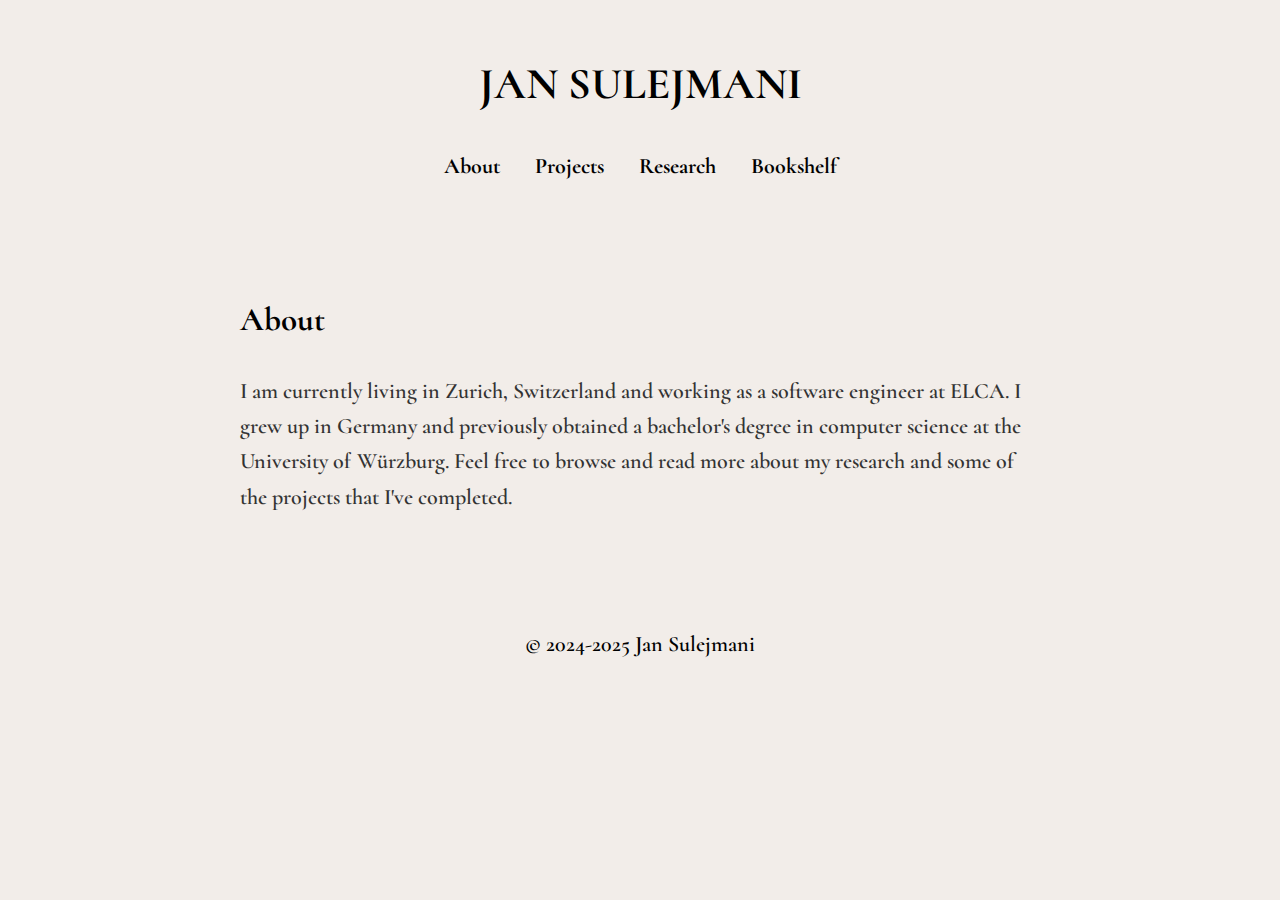
<file: index.html>
<!DOCTYPE html>
<html lang="en">
  <head>
    <meta charset="UTF-8" />
    <meta name="viewport" content="width=device-width, initial-scale=1.0" />
    <title>Jan Sulejmani</title>
    <link
      href="https://fonts.googleapis.com/css2?family=Cormorant:ital,wght@0,300..700;1,300..700&display=swap"
      rel="stylesheet"
    />
    <link rel="stylesheet" href="style.css" />
  </head>
  <body>
    <header>
      <h1>JAN SULEJMANI</h1>
      <nav>
        <ul>
          <li><a href="index.html">About</a></li>
          <li><a href="projects.html">Projects</a></li>
          <li><a href="research.html">Research</a></li>
          <li><a href="bookshelf.html">Bookshelf</a></li>
        </ul>
      </nav>
    </header>

    <main>
      <section id="about">
        <h2>About</h2>
        <p>
          I am currently living in Zurich, Switzerland and working as a software
          engineer at ELCA. I grew up in Germany and previously obtained a
          bachelor's degree in computer science at the University of Würzburg.
          Feel free to browse and read more about my research and some of the
          projects that I've completed.
        </p>
      </section>
    </main>

    <footer>
      <p>&copy; 2024-2025 Jan Sulejmani</p>
    </footer>
  </body>
</html>
</file>
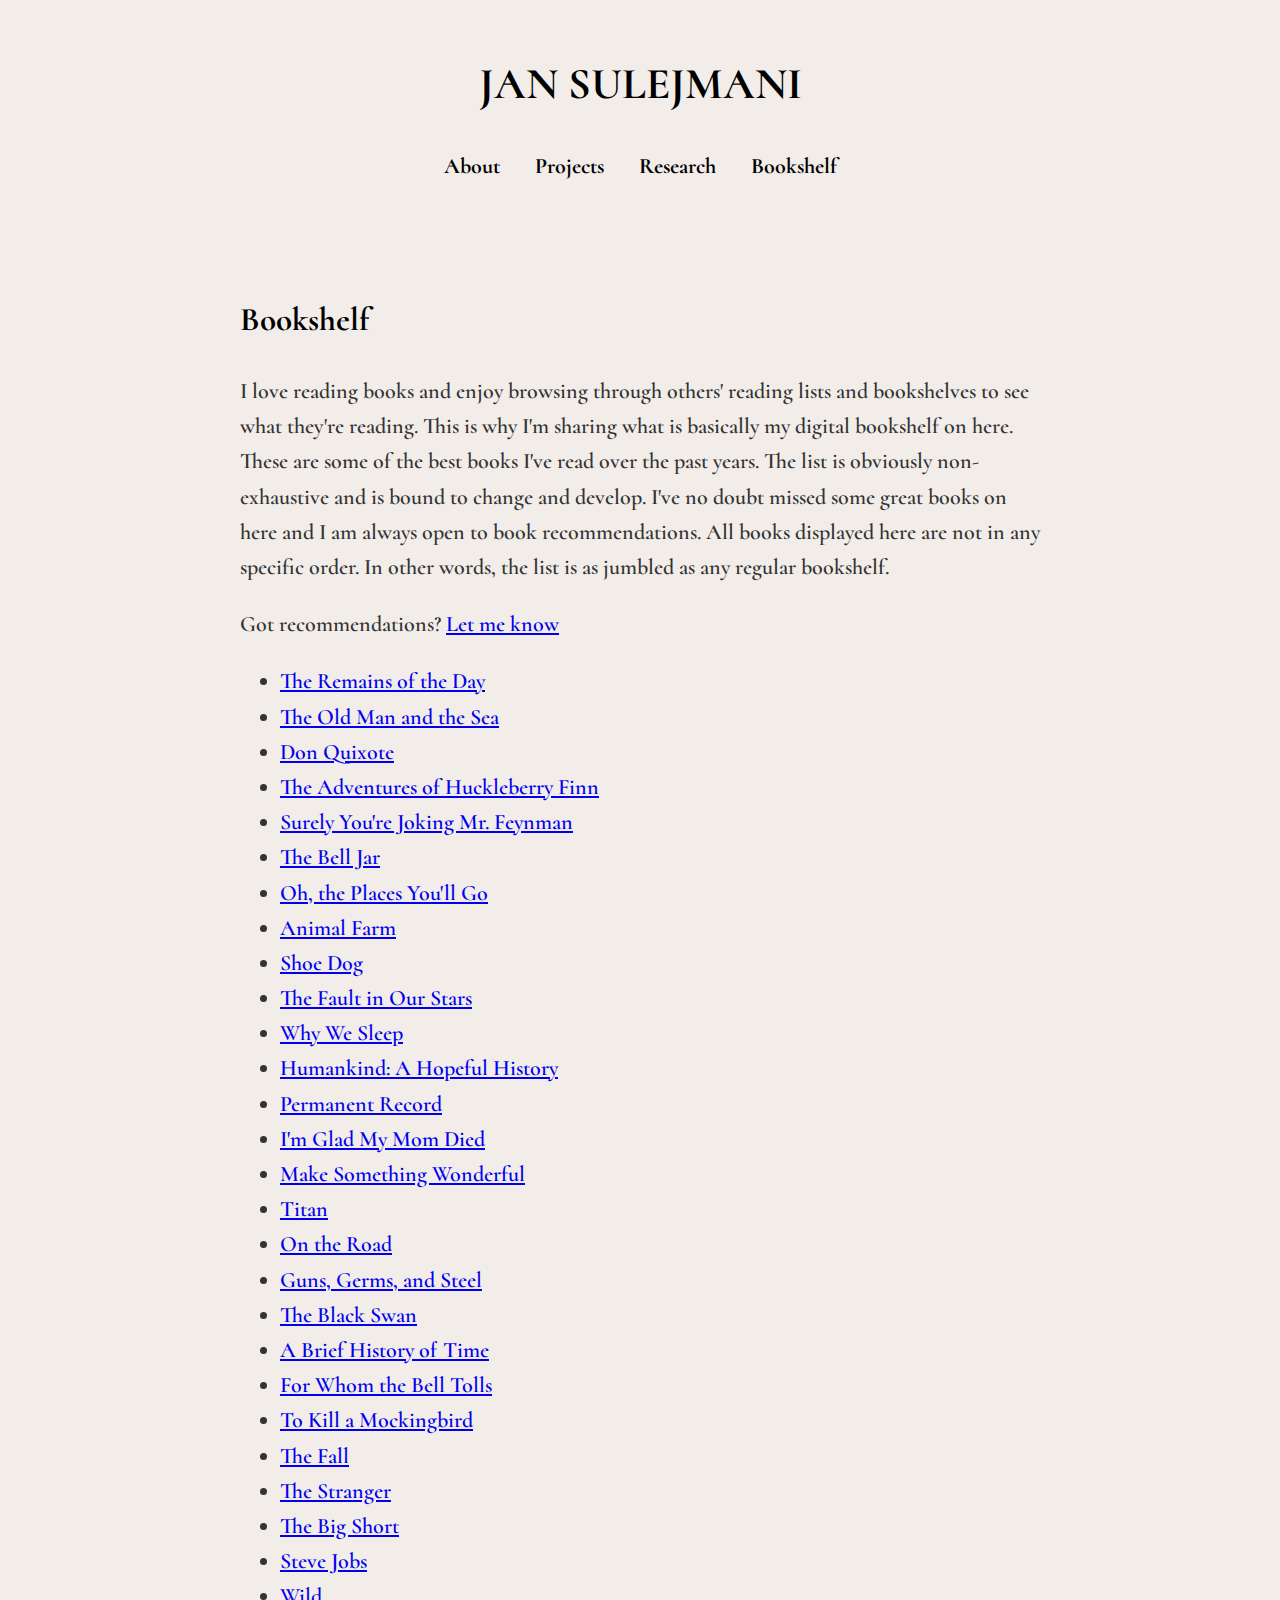
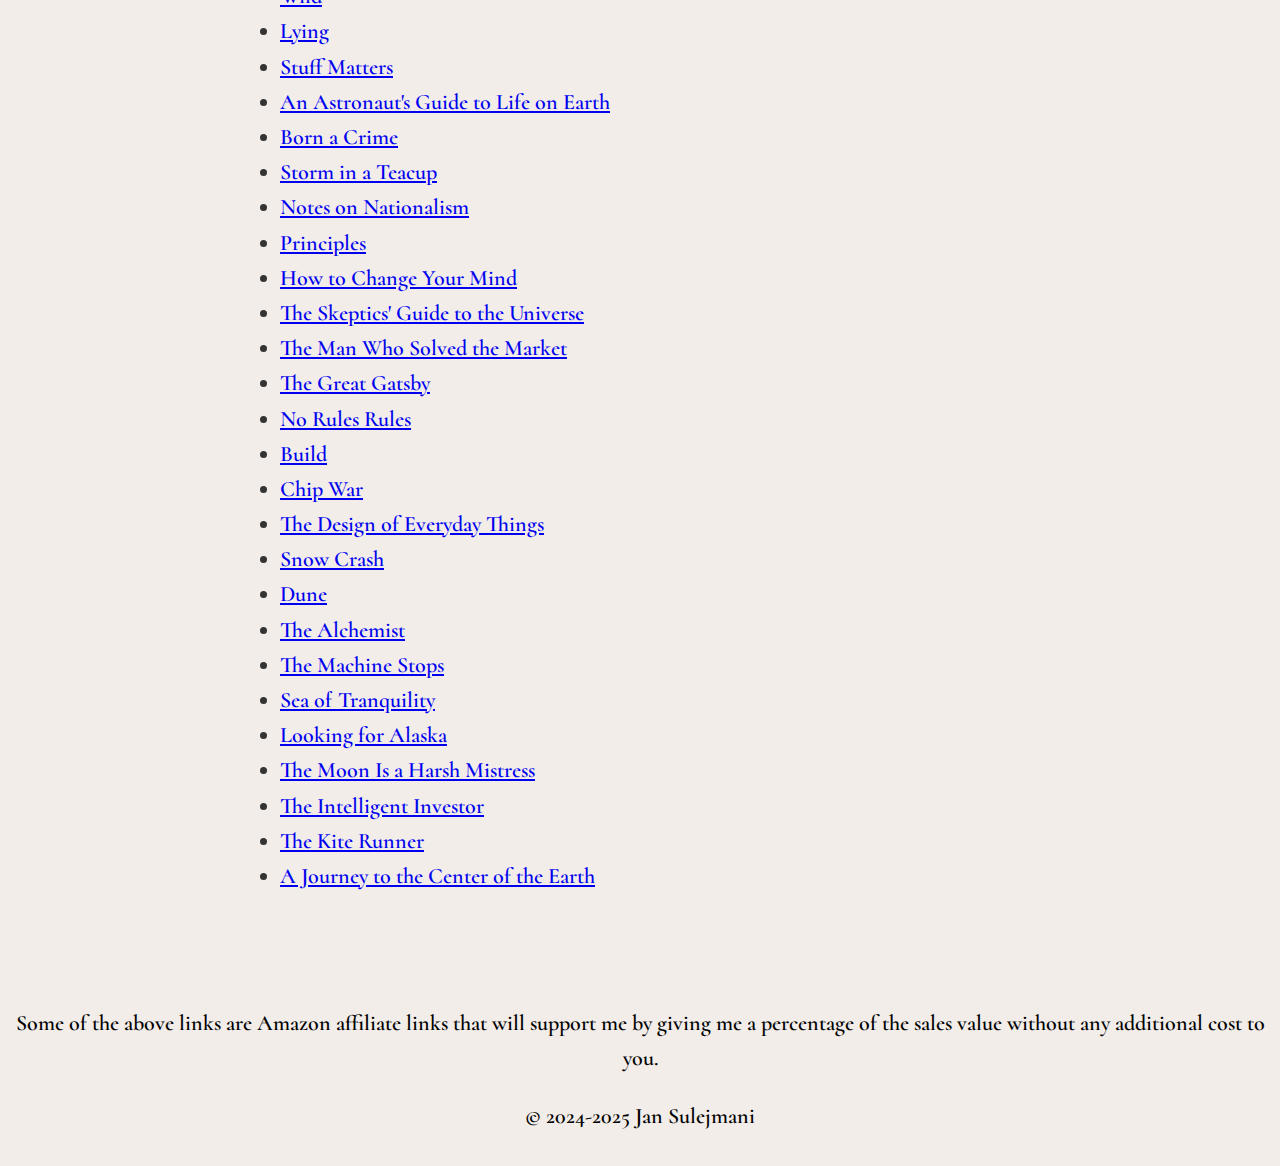
<file: bookshelf.html>
<!DOCTYPE html>
<html lang="en">
  <head>
    <meta charset="UTF-8" />
    <meta name="viewport" content="width=device-width, initial-scale=1.0" />
    <title>Jan Sulejmani</title>
    <link
      href="https://fonts.googleapis.com/css2?family=Cormorant:ital,wght@0,300..700;1,300..700&display=swap"
      rel="stylesheet"
    />
    <link rel="stylesheet" href="style.css" />
  </head>
  <body>
    <header>
      <h1>JAN SULEJMANI</h1>
      <nav>
        <ul>
          <li><a href="index.html">About</a></li>
          <li><a href="projects.html">Projects</a></li>
          <li><a href="research.html">Research</a></li>
          <li><a href="bookshelf.html">Bookshelf</a></li>
        </ul>
      </nav>
    </header>

    <main>
      <section id="bookshelf">
        <h2>Bookshelf</h2>
        <p>
          I love reading books and enjoy browsing through others' reading lists
          and bookshelves to see what they're reading. This is why I'm sharing
          what is basically my digital bookshelf on here. These are some of the
          best books I've read over the past years. The list is obviously
          non-exhaustive and is bound to change and develop. I've no doubt
          missed some great books on here and I am always open to book
          recommendations. All books displayed here are not in any specific
          order. In other words, the list is as jumbled as any regular
          bookshelf.
        </p>

        <p>
          Got recommendations?
          <a href="mailto:jansulejmani.com">Let me know</a>
        </p>
        <ul>
          <li>
            <a href="https://amzn.to/4jqQS4r" target="_blank"
              >The Remains of the Day</a
            >
          </li>
          <li>
            <a href="https://amzn.to/4g7rEVL" target="_blank"
              >The Old Man and the Sea</a
            >
          </li>
          <li>
            <a href="https://amzn.to/3EaPV03" target="_blank">Don Quixote</a>
          </li>
          <li>
            <a href="https://amzn.to/40LA29b" target="_blank"
              >The Adventures of Huckleberry Finn</a
            >
          </li>
          <li>
            <a href="https://amzn.to/3EaNDOw" target="_blank"
              >Surely You're Joking Mr. Feynman</a
            >
          </li>
          <li>
            <a href="https://amzn.to/40LmLNF" target="_blank">The Bell Jar</a>
          </li>
          <li>
            <a href="https://amzn.to/42rqSQb" target="_blank"
              >Oh, the Places You'll Go</a
            >
          </li>
          <li>
            <a href="https://amzn.to/4g7rNZj" target="_blank">Animal Farm</a>
          </li>
          <li>
            <a href="https://amzn.to/40y3cXU" target="_blank">Shoe Dog</a>
          </li>
          <li>
            <a href="https://amzn.to/40y3kGS" target="_blank"
              >The Fault in Our Stars</a
            >
          </li>
          <li>
            <a href="https://amzn.to/3E5x06T" target="_blank">Why We Sleep</a>
          </li>
          <li>
            <a href="https://amzn.to/3E7lub0" target="_blank"
              >Humankind: A Hopeful History</a
            >
          </li>
          <li>
            <a href="https://amzn.to/40ryG1X" target="_blank"
              >Permanent Record</a
            >
          </li>
          <li>
            <a href="https://amzn.to/3WvI7My" target="_blank"
              >I'm Glad My Mom Died</a
            >
          </li>
          <li>
            <a href="https://stevejobsarchive.com/book" target="_blank"
              >Make Something Wonderful</a
            >
          </li>
          <li>
            <a href="https://amzn.to/4h4FOsb" target="_blank">Titan</a>
          </li>
          <li>
            <a href="https://amzn.to/4h9omCN" target="_blank">On the Road</a>
          </li>
          <li>
            <a href="https://amzn.to/3WASBu7" target="_blank"
              >Guns, Germs, and Steel</a
            >
          </li>
          <li>
            <a href="https://amzn.to/40vYHNr" target="_blank">The Black Swan</a>
          </li>
          <li>
            <a href="https://amzn.to/40sAyHQ" target="_blank"
              >A Brief History of Time</a
            >
          </li>
          <li>
            <a href="https://amzn.to/3PQrrvI" target="_blank"
              >For Whom the Bell Tolls</a
            >
          </li>
          <li>
            <a href="https://amzn.to/4jrE6Tj" target="_blank"
              >To Kill a Mockingbird</a
            >
          </li>
          <li>
            <a href="https://amzn.to/4huVd4I" target="_blank">The Fall</a>
          </li>
          <li>
            <a href="https://amzn.to/4hdb08Q" target="_blank">The Stranger</a>
          </li>
          <li>
            <a href="https://amzn.to/3Eatrfw" target="_blank">The Big Short</a>
          </li>
          <li>
            <a href="https://amzn.to/40vwo1L" target="_blank">Steve Jobs</a>
          </li>
          <li>
            <a href="https://amzn.to/40rMvgJ" target="_blank">Wild</a>
          </li>
          <li>
            <a href="https://amzn.to/3E8XWma" target="_blank">Lying</a>
          </li>
          <li>
            <a href="https://amzn.to/4gsODuV" target="_blank">Stuff Matters</a>
          </li>
          <li>
            <a href="https://amzn.to/3Ck7lqs" target="_blank"
              >An Astronaut's Guide to Life on Earth</a
            >
          </li>
          <li>
            <a href="https://amzn.to/3WzHUb9" target="_blank">Born a Crime</a>
          </li>
          <li>
            <a href="https://amzn.to/40No5zy" target="_blank"
              >Storm in a Teacup</a
            >
          </li>
          <li>
            <a href="https://amzn.to/4hki8Qi" target="_blank"
              >Notes on Nationalism</a
            >
          </li>
          <li>
            <a href="https://amzn.to/42rrK7p" target="_blank">Principles</a>
          </li>
          <li>
            <a href="https://amzn.to/4gbdOlw" target="_blank"
              >How to Change Your Mind</a
            >
          </li>
          <li>
            <a href="https://amzn.to/4h7Mtlo" target="_blank"
              >The Skeptics' Guide to the Universe</a
            >
          </li>
          <li>
            <a href="https://amzn.to/4jntV29" target="_blank"
              >The Man Who Solved the Market</a
            >
          </li>
          <li>
            <a href="https://amzn.to/42xplIJ" target="_blank"
              >The Great Gatsby</a
            >
          </li>
          <li>
            <a href="https://amzn.to/4hpyLKn" target="_blank">No Rules Rules</a>
          </li>
          <li>
            <a href="https://amzn.to/4gkk4HK" target="_blank">Build</a>
          </li>
          <li>
            <a href="https://amzn.to/3Wxh7w2" target="_blank">Chip War</a>
          </li>
          <li>
            <a href="https://amzn.to/4h8yYlh" target="_blank"
              >The Design of Everyday Things</a
            >
          </li>
          <li>
            <a href="https://amzn.to/3WsREEk" target="_blank">Snow Crash</a>
          </li>
          <li>
            <a href="https://amzn.to/3CmizdY" target="_blank">Dune</a>
          </li>
          <li>
            <a href="https://amzn.to/3PPk1J2" target="_blank">The Alchemist</a>
          </li>
          <li>
            <a href="https://amzn.to/42t39iB" target="_blank"
              >The Machine Stops</a
            >
          </li>
          <li>
            <a href="https://amzn.to/4axDk3d" target="_blank"
              >Sea of Tranquility</a
            >
          </li>
          <li>
            <a href="https://amzn.to/4aAKXFR" target="_blank"
              >Looking for Alaska</a
            >
          </li>
          <li>
            <a href="https://amzn.to/3E7b6QJ" target="_blank"
              >The Moon Is a Harsh Mistress</a
            >
          </li>
          <li>
            <a href="https://amzn.to/3PO6CAV" target="_blank"
              >The Intelligent Investor</a
            >
          </li>
          <li>
            <a href="https://amzn.to/3POdzSt" target="_blank"
              >The Kite Runner</a
            >
          </li>
          <li>
            <a href="https://amzn.to/40PpeXK" target="_blank"
              >A Journey to the Center of the Earth</a
            >
          </li>
        </ul>
      </section>
    </main>

    <footer>
      <p>
        Some of the above links are Amazon affiliate links that will support me
        by giving me a percentage of the sales value without any additional cost
        to you.
      </p>
      <p>&copy; 2024-2025 Jan Sulejmani</p>
    </footer>
  </body>
</html>
</file>
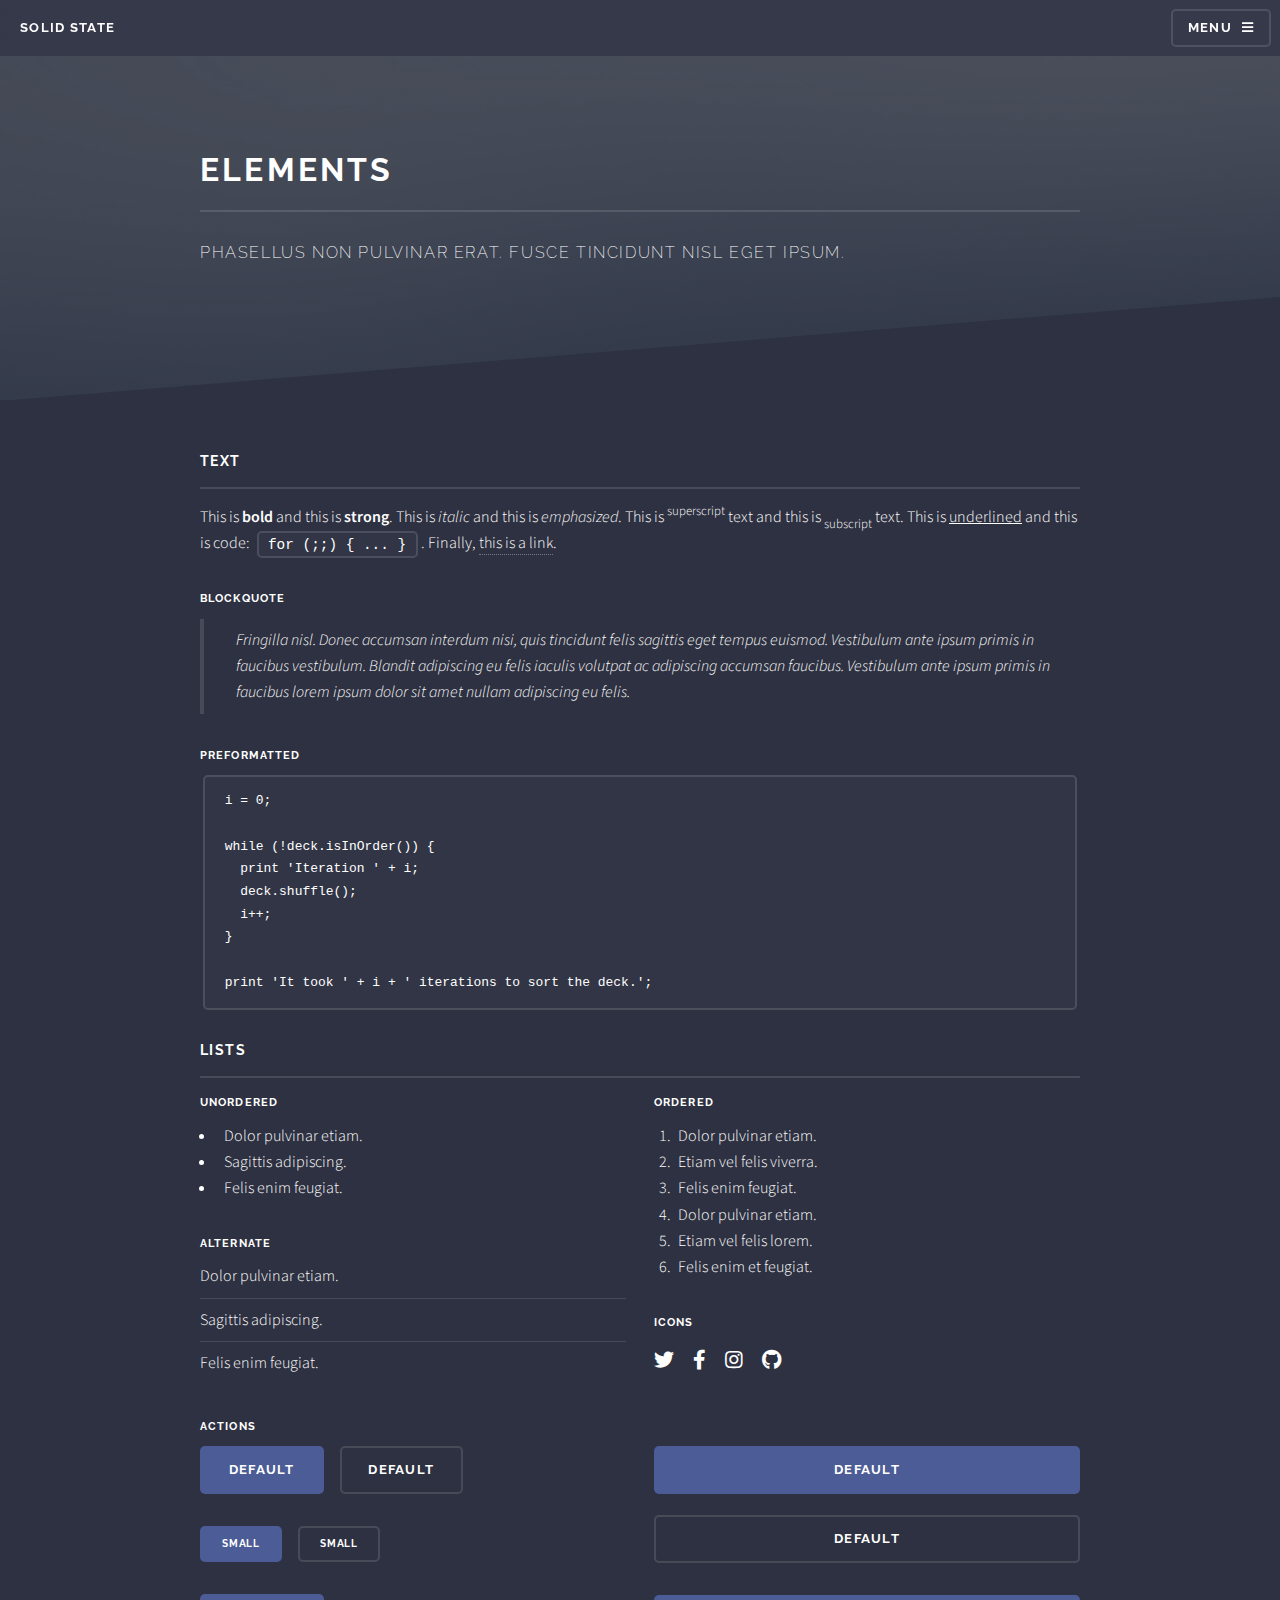
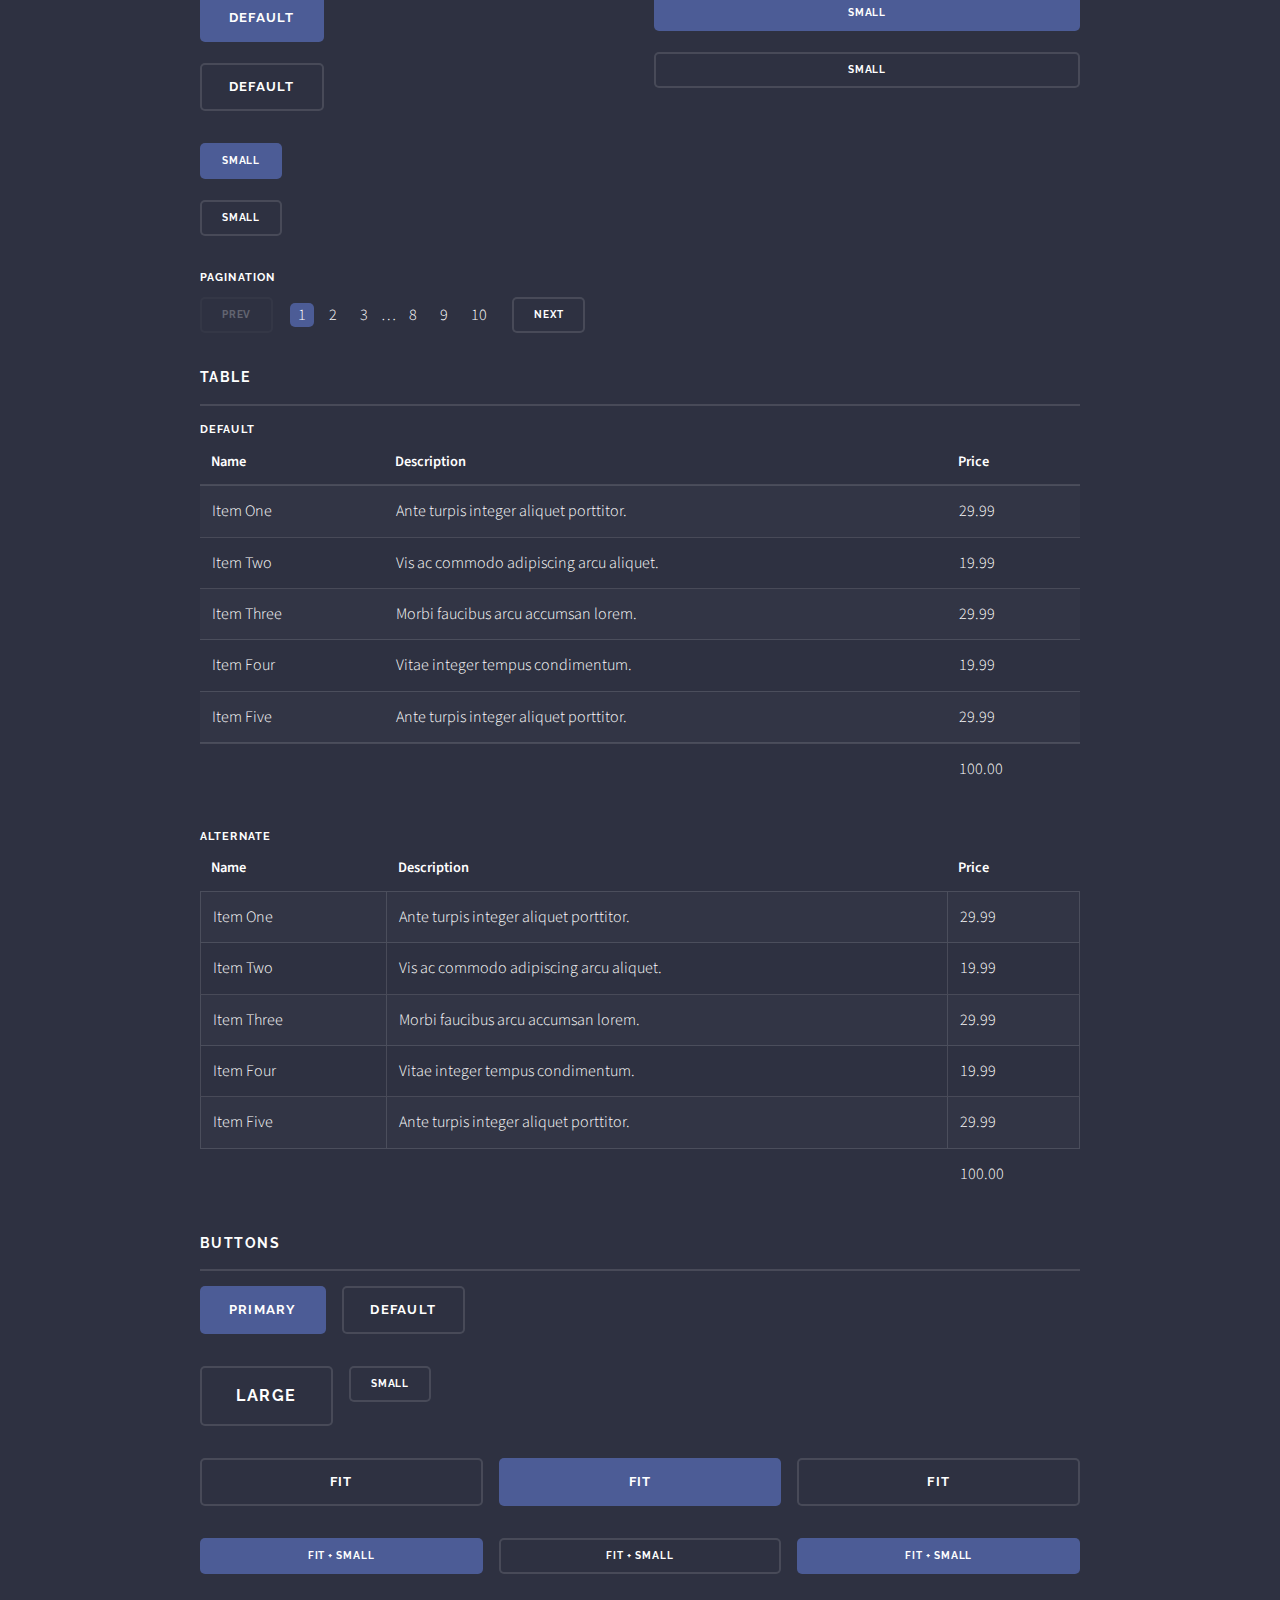
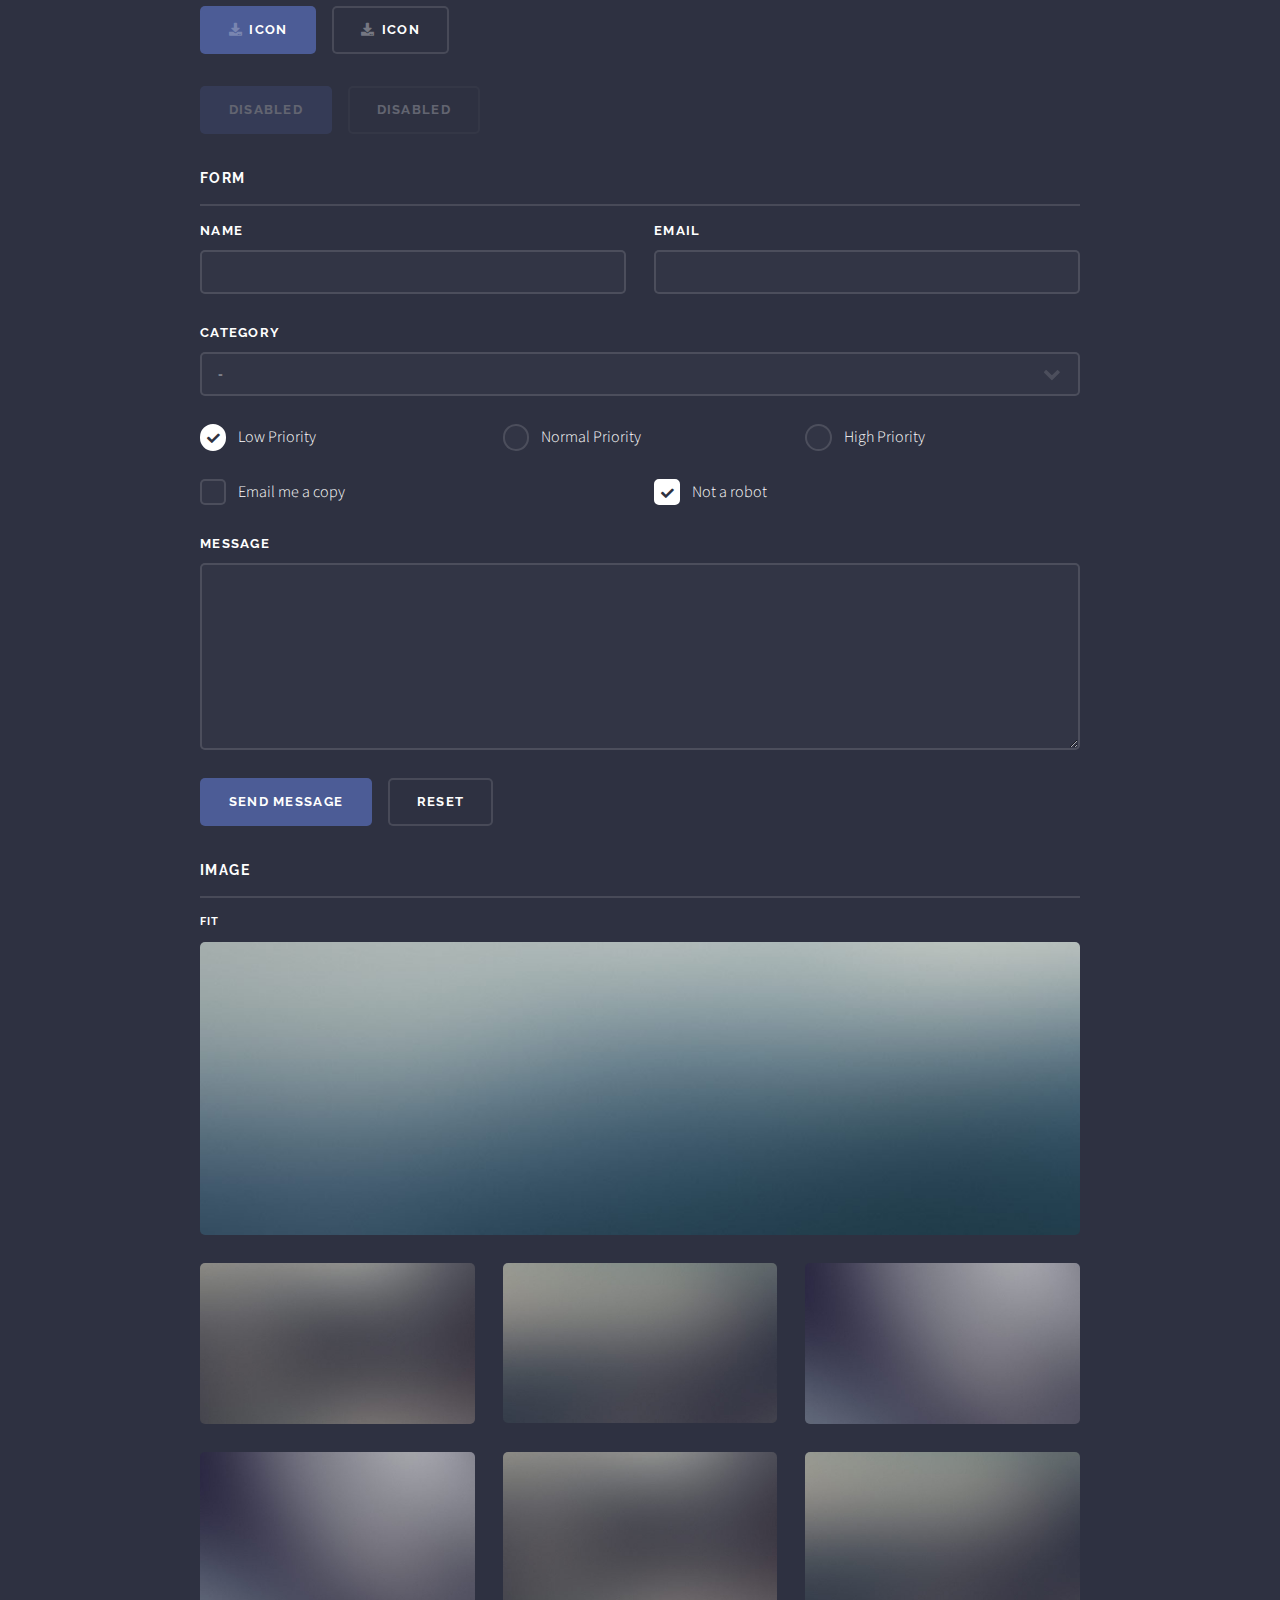
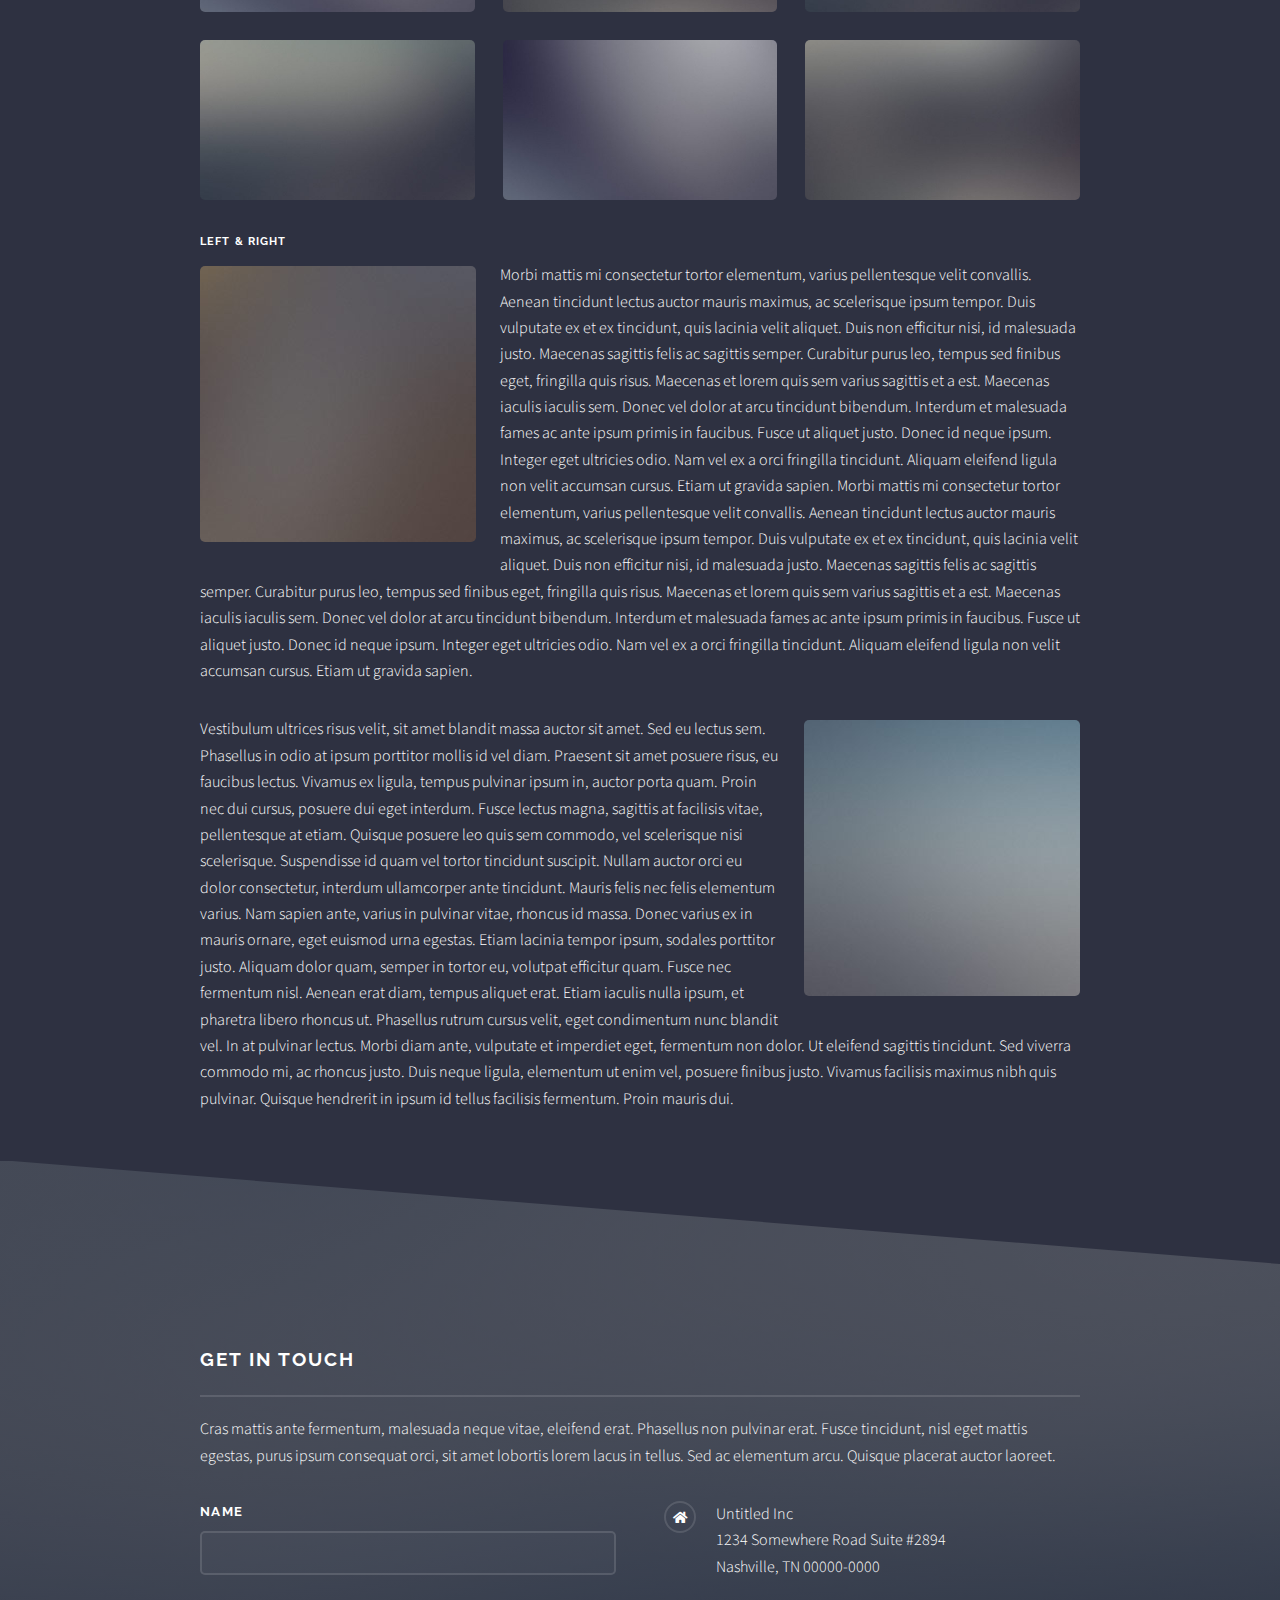
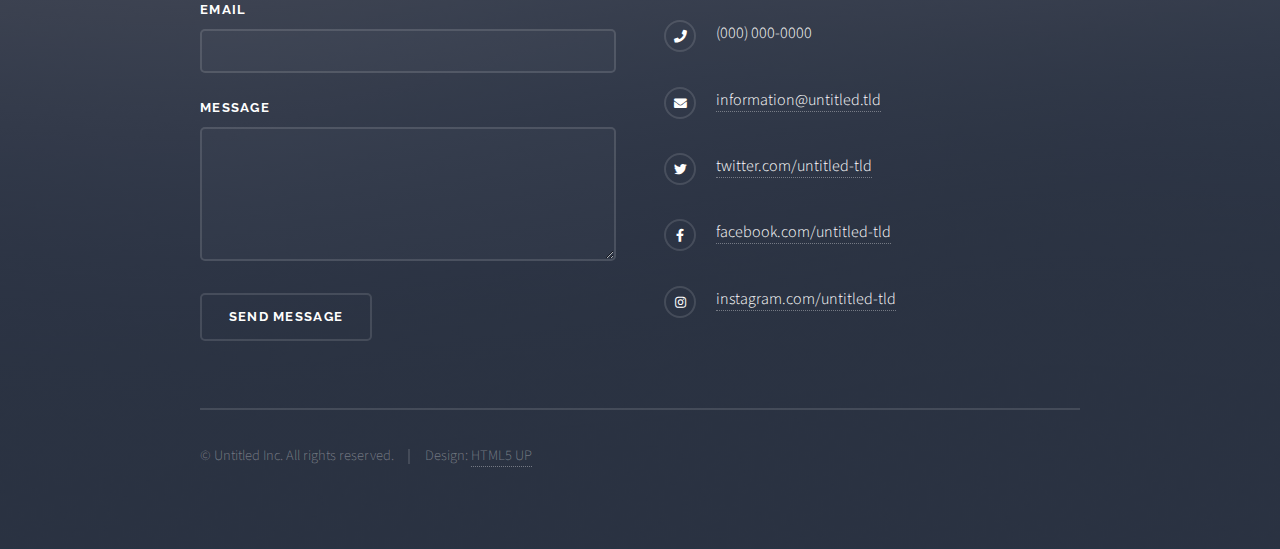
<file: elements.html>
<!DOCTYPE HTML>
<!--
	Solid State by HTML5 UP
	html5up.net | @ajlkn
	Free for personal and commercial use under the CCA 3.0 license (html5up.net/license)
-->
<html>
	<head>
		<title>Elements - Solid State by HTML5 UP</title>
		<meta charset="utf-8" />
		<meta name="viewport" content="width=device-width, initial-scale=1, user-scalable=no" />
		<link rel="stylesheet" href="assets/css/main.css" />
		<noscript><link rel="stylesheet" href="assets/css/noscript.css" /></noscript>
	</head>
	<body class="is-preload">

		<!-- Page Wrapper -->
			<div id="page-wrapper">

				<!-- Header -->
					<header id="header">
						<h1><a href="index.html">Solid State</a></h1>
						<nav>
							<a href="#menu">Menu</a>
						</nav>
					</header>

				<!-- Menu -->
					<nav id="menu">
						<div class="inner">
							<h2>Menu</h2>
							<ul class="links">
								<li><a href="index.html">Home</a></li>
								<li><a href="generic.html">Generic</a></li>
								<li><a href="elements.html">Elements</a></li>
								<li><a href="#">Log In</a></li>
								<li><a href="#">Sign Up</a></li>
							</ul>
							<a href="#" class="close">Close</a>
						</div>
					</nav>

				<!-- Wrapper -->
					<section id="wrapper">
						<header>
							<div class="inner">
								<h2>Elements</h2>
								<p>Phasellus non pulvinar erat. Fusce tincidunt nisl eget ipsum.</p>
							</div>
						</header>

						<!-- Content -->
							<div class="wrapper">
								<div class="inner">

									<section>
										<h3 class="major">Text</h3>
										<p>This is <b>bold</b> and this is <strong>strong</strong>. This is <i>italic</i> and this is <em>emphasized</em>.
										This is <sup>superscript</sup> text and this is <sub>subscript</sub> text.
										This is <u>underlined</u> and this is code: <code>for (;;) { ... }</code>. Finally, <a href="#">this is a link</a>.</p>
										<h4>Blockquote</h4>
										<blockquote>Fringilla nisl. Donec accumsan interdum nisi, quis tincidunt felis sagittis eget tempus euismod. Vestibulum ante ipsum primis in faucibus vestibulum. Blandit adipiscing eu felis iaculis volutpat ac adipiscing accumsan faucibus. Vestibulum ante ipsum primis in faucibus lorem ipsum dolor sit amet nullam adipiscing eu felis.</blockquote>
										<h4>Preformatted</h4>
										<pre><code>i = 0;

while (!deck.isInOrder()) {
  print 'Iteration ' + i;
  deck.shuffle();
  i++;
}

print 'It took ' + i + ' iterations to sort the deck.';</code></pre>
									</section>

									<section>
										<h3 class="major">Lists</h3>
										<div class="row">
											<div class="col-6 col-12-medium">
												<h4>Unordered</h4>
												<ul>
													<li>Dolor pulvinar etiam.</li>
													<li>Sagittis adipiscing.</li>
													<li>Felis enim feugiat.</li>
												</ul>
												<h4>Alternate</h4>
												<ul class="alt">
													<li>Dolor pulvinar etiam.</li>
													<li>Sagittis adipiscing.</li>
													<li>Felis enim feugiat.</li>
												</ul>
											</div>
											<div class="col-6 col-12-medium">
												<h4>Ordered</h4>
												<ol>
													<li>Dolor pulvinar etiam.</li>
													<li>Etiam vel felis viverra.</li>
													<li>Felis enim feugiat.</li>
													<li>Dolor pulvinar etiam.</li>
													<li>Etiam vel felis lorem.</li>
													<li>Felis enim et feugiat.</li>
												</ol>
												<h4>Icons</h4>
												<ul class="icons">
													<li><a href="#" class="icon brands fa-twitter"><span class="label">Twitter</span></a></li>
													<li><a href="#" class="icon brands fa-facebook-f"><span class="label">Facebook</span></a></li>
													<li><a href="#" class="icon brands fa-instagram"><span class="label">Instagram</span></a></li>
													<li><a href="#" class="icon brands fa-github"><span class="label">Github</span></a></li>
												</ul>
											</div>
										</div>
										<h4>Actions</h4>
										<div class="row">
											<div class="col-6 col-12-medium">
												<ul class="actions">
													<li><a href="#" class="button primary">Default</a></li>
													<li><a href="#" class="button">Default</a></li>
												</ul>
												<ul class="actions small">
													<li><a href="#" class="button primary small">Small</a></li>
													<li><a href="#" class="button small">Small</a></li>
												</ul>
												<ul class="actions stacked">
													<li><a href="#" class="button primary">Default</a></li>
													<li><a href="#" class="button">Default</a></li>
												</ul>
												<ul class="actions stacked small">
													<li><a href="#" class="button primary small">Small</a></li>
													<li><a href="#" class="button small">Small</a></li>
												</ul>
											</div>
											<div class="col-6 col-12-medium">
												<ul class="actions stacked">
													<li><a href="#" class="button primary fit">Default</a></li>
													<li><a href="#" class="button fit">Default</a></li>
												</ul>
												<ul class="actions stacked small">
													<li><a href="#" class="button primary small fit">Small</a></li>
													<li><a href="#" class="button small fit">Small</a></li>
												</ul>
											</div>
										</div>
										<h4>Pagination</h4>
										<ul class="pagination">
											<li><span class="button small disabled">Prev</span></li>
											<li><a href="#" class="page active">1</a></li>
											<li><a href="#" class="page">2</a></li>
											<li><a href="#" class="page">3</a></li>
											<li><span>&hellip;</span></li>
											<li><a href="#" class="page">8</a></li>
											<li><a href="#" class="page">9</a></li>
											<li><a href="#" class="page">10</a></li>
											<li><a href="#" class="button small">Next</a></li>
										</ul>
									</section>

									<section>
										<h3 class="major">Table</h3>
										<h4>Default</h4>
										<div class="table-wrapper">
											<table>
												<thead>
													<tr>
														<th>Name</th>
														<th>Description</th>
														<th>Price</th>
													</tr>
												</thead>
												<tbody>
													<tr>
														<td>Item One</td>
														<td>Ante turpis integer aliquet porttitor.</td>
														<td>29.99</td>
													</tr>
													<tr>
														<td>Item Two</td>
														<td>Vis ac commodo adipiscing arcu aliquet.</td>
														<td>19.99</td>
													</tr>
													<tr>
														<td>Item Three</td>
														<td> Morbi faucibus arcu accumsan lorem.</td>
														<td>29.99</td>
													</tr>
													<tr>
														<td>Item Four</td>
														<td>Vitae integer tempus condimentum.</td>
														<td>19.99</td>
													</tr>
													<tr>
														<td>Item Five</td>
														<td>Ante turpis integer aliquet porttitor.</td>
														<td>29.99</td>
													</tr>
												</tbody>
												<tfoot>
													<tr>
														<td colspan="2"></td>
														<td>100.00</td>
													</tr>
												</tfoot>
											</table>
										</div>

										<h4>Alternate</h4>
										<div class="table-wrapper">
											<table class="alt">
												<thead>
													<tr>
														<th>Name</th>
														<th>Description</th>
														<th>Price</th>
													</tr>
												</thead>
												<tbody>
													<tr>
														<td>Item One</td>
														<td>Ante turpis integer aliquet porttitor.</td>
														<td>29.99</td>
													</tr>
													<tr>
														<td>Item Two</td>
														<td>Vis ac commodo adipiscing arcu aliquet.</td>
														<td>19.99</td>
													</tr>
													<tr>
														<td>Item Three</td>
														<td> Morbi faucibus arcu accumsan lorem.</td>
														<td>29.99</td>
													</tr>
													<tr>
														<td>Item Four</td>
														<td>Vitae integer tempus condimentum.</td>
														<td>19.99</td>
													</tr>
													<tr>
														<td>Item Five</td>
														<td>Ante turpis integer aliquet porttitor.</td>
														<td>29.99</td>
													</tr>
												</tbody>
												<tfoot>
													<tr>
														<td colspan="2"></td>
														<td>100.00</td>
													</tr>
												</tfoot>
											</table>
										</div>
									</section>

									<section>
										<h3 class="major">Buttons</h3>
										<ul class="actions">
											<li><a href="#" class="button primary">Primary</a></li>
											<li><a href="#" class="button">Default</a></li>
										</ul>
										<ul class="actions">
											<li><a href="#" class="button large">Large</a></li>
											<li><a href="#" class="button small">Small</a></li>
										</ul>
										<ul class="actions fit">
											<li><a href="#" class="button fit">Fit</a></li>
											<li><a href="#" class="button primary fit">Fit</a></li>
											<li><a href="#" class="button fit">Fit</a></li>
										</ul>
										<ul class="actions fit small">
											<li><a href="#" class="button primary fit small">Fit + Small</a></li>
											<li><a href="#" class="button fit small">Fit + Small</a></li>
											<li><a href="#" class="button primary fit small">Fit + Small</a></li>
										</ul>
										<ul class="actions">
											<li><a href="#" class="button primary icon solid fa-download">Icon</a></li>
											<li><a href="#" class="button icon solid fa-download">Icon</a></li>
										</ul>
										<ul class="actions">
											<li><span class="button primary disabled">Disabled</span></li>
											<li><span class="button disabled">Disabled</span></li>
										</ul>
									</section>

									<section>
										<h3 class="major">Form</h3>
										<form method="post" action="#">
											<div class="row gtr-uniform">
												<div class="col-6 col-12-xsmall">
													<label for="demo-name">Name</label>
													<input type="text" name="demo-name" id="demo-name" value="" />
												</div>
												<div class="col-6 col-12-xsmall">
													<label for="demo-email">Email</label>
													<input type="email" name="demo-email" id="demo-email" value="" />
												</div>
												<div class="col-12">
													<label for="demo-category">Category</label>
													<select name="demo-category" id="demo-category">
														<option value="">-</option>
														<option value="1">Manufacturing</option>
														<option value="1">Shipping</option>
														<option value="1">Administration</option>
														<option value="1">Human Resources</option>
													</select>
												</div>
												<div class="col-4 col-12-small">
													<input type="radio" id="demo-priority-low" name="demo-priority" checked>
													<label for="demo-priority-low">Low Priority</label>
												</div>
												<div class="col-4 col-12-small">
													<input type="radio" id="demo-priority-normal" name="demo-priority">
													<label for="demo-priority-normal">Normal Priority</label>
												</div>
												<div class="col-4 col-12-small">
													<input type="radio" id="demo-priority-high" name="demo-priority">
													<label for="demo-priority-high">High Priority</label>
												</div>
												<div class="col-6 col-12-small">
													<input type="checkbox" id="demo-copy" name="demo-copy">
													<label for="demo-copy">Email me a copy</label>
												</div>
												<div class="col-6 col-12-small">
													<input type="checkbox" id="demo-human" name="demo-human" checked>
													<label for="demo-human">Not a robot</label>
												</div>
												<div class="col-12">
													<label for="demo-message">Message</label>
													<textarea name="demo-message" id="demo-message" rows="6"></textarea>
												</div>
												<div class="col-12">
													<ul class="actions">
														<li><input type="submit" value="Send Message" class="primary" /></li>
														<li><input type="reset" value="Reset" /></li>
													</ul>
												</div>
											</div>
										</form>
									</section>

									<section>
										<h3 class="major">Image</h3>
										<h4>Fit</h4>
										<div class="box alt">
											<div class="row gtr-uniform">
												<div class="col-12"><span class="image fit"><img src="images/pic08.jpg" alt="" /></span></div>
												<div class="col-4"><span class="image fit"><img src="images/pic05.jpg" alt="" /></span></div>
												<div class="col-4"><span class="image fit"><img src="images/pic06.jpg" alt="" /></span></div>
												<div class="col-4"><span class="image fit"><img src="images/pic07.jpg" alt="" /></span></div>
												<div class="col-4"><span class="image fit"><img src="images/pic07.jpg" alt="" /></span></div>
												<div class="col-4"><span class="image fit"><img src="images/pic05.jpg" alt="" /></span></div>
												<div class="col-4"><span class="image fit"><img src="images/pic06.jpg" alt="" /></span></div>
												<div class="col-4"><span class="image fit"><img src="images/pic06.jpg" alt="" /></span></div>
												<div class="col-4"><span class="image fit"><img src="images/pic07.jpg" alt="" /></span></div>
												<div class="col-4"><span class="image fit"><img src="images/pic05.jpg" alt="" /></span></div>
											</div>
										</div>
										<h4>Left &amp; Right</h4>
										<p><span class="image left"><img src="images/pic01.jpg" alt="" /></span>Morbi mattis mi consectetur tortor elementum, varius pellentesque velit convallis. Aenean tincidunt lectus auctor mauris maximus, ac scelerisque ipsum tempor. Duis vulputate ex et ex tincidunt, quis lacinia velit aliquet. Duis non efficitur nisi, id malesuada justo. Maecenas sagittis felis ac sagittis semper. Curabitur purus leo, tempus sed finibus eget, fringilla quis risus. Maecenas et lorem quis sem varius sagittis et a est. Maecenas iaculis iaculis sem. Donec vel dolor at arcu tincidunt bibendum. Interdum et malesuada fames ac ante ipsum primis in faucibus. Fusce ut aliquet justo. Donec id neque ipsum. Integer eget ultricies odio. Nam vel ex a orci fringilla tincidunt. Aliquam eleifend ligula non velit accumsan cursus. Etiam ut gravida sapien. Morbi mattis mi consectetur tortor elementum, varius pellentesque velit convallis. Aenean tincidunt lectus auctor mauris maximus, ac scelerisque ipsum tempor. Duis vulputate ex et ex tincidunt, quis lacinia velit aliquet. Duis non efficitur nisi, id malesuada justo. Maecenas sagittis felis ac sagittis semper. Curabitur purus leo, tempus sed finibus eget, fringilla quis risus. Maecenas et lorem quis sem varius sagittis et a est. Maecenas iaculis iaculis sem. Donec vel dolor at arcu tincidunt bibendum. Interdum et malesuada fames ac ante ipsum primis in faucibus. Fusce ut aliquet justo. Donec id neque ipsum. Integer eget ultricies odio. Nam vel ex a orci fringilla tincidunt. Aliquam eleifend ligula non velit accumsan cursus. Etiam ut gravida sapien.</p>
										<p><span class="image right"><img src="images/pic02.jpg" alt="" /></span>Vestibulum ultrices risus velit, sit amet blandit massa auctor sit amet. Sed eu lectus sem. Phasellus in odio at ipsum porttitor mollis id vel diam. Praesent sit amet posuere risus, eu faucibus lectus. Vivamus ex ligula, tempus pulvinar ipsum in, auctor porta quam. Proin nec dui cursus, posuere dui eget interdum. Fusce lectus magna, sagittis at facilisis vitae, pellentesque at etiam. Quisque posuere leo quis sem commodo, vel scelerisque nisi scelerisque. Suspendisse id quam vel tortor tincidunt suscipit. Nullam auctor orci eu dolor consectetur, interdum ullamcorper ante tincidunt. Mauris felis nec felis elementum varius. Nam sapien ante, varius in pulvinar vitae, rhoncus id massa. Donec varius ex in mauris ornare, eget euismod urna egestas. Etiam lacinia tempor ipsum, sodales porttitor justo. Aliquam dolor quam, semper in tortor eu, volutpat efficitur quam. Fusce nec fermentum nisl. Aenean erat diam, tempus aliquet erat. Etiam iaculis nulla ipsum, et pharetra libero rhoncus ut. Phasellus rutrum cursus velit, eget condimentum nunc blandit vel. In at pulvinar lectus. Morbi diam ante, vulputate et imperdiet eget, fermentum non dolor. Ut eleifend sagittis tincidunt. Sed viverra commodo mi, ac rhoncus justo. Duis neque ligula, elementum ut enim vel, posuere finibus justo. Vivamus facilisis maximus nibh quis pulvinar. Quisque hendrerit in ipsum id tellus facilisis fermentum. Proin mauris dui.</p>
									</section>

								</div>
							</div>

					</section>

				<!-- Footer -->
					<section id="footer">
						<div class="inner">
							<h2 class="major">Get in touch</h2>
							<p>Cras mattis ante fermentum, malesuada neque vitae, eleifend erat. Phasellus non pulvinar erat. Fusce tincidunt, nisl eget mattis egestas, purus ipsum consequat orci, sit amet lobortis lorem lacus in tellus. Sed ac elementum arcu. Quisque placerat auctor laoreet.</p>
							<form method="post" action="#">
								<div class="fields">
									<div class="field">
										<label for="name">Name</label>
										<input type="text" name="name" id="name" />
									</div>
									<div class="field">
										<label for="email">Email</label>
										<input type="email" name="email" id="email" />
									</div>
									<div class="field">
										<label for="message">Message</label>
										<textarea name="message" id="message" rows="4"></textarea>
									</div>
								</div>
								<ul class="actions">
									<li><input type="submit" value="Send Message" /></li>
								</ul>
							</form>
							<ul class="contact">
								<li class="icon solid fa-home">
									Untitled Inc<br />
									1234 Somewhere Road Suite #2894<br />
									Nashville, TN 00000-0000
								</li>
								<li class="icon solid fa-phone">(000) 000-0000</li>
								<li class="icon solid fa-envelope"><a href="#">information@untitled.tld</a></li>
								<li class="icon brands fa-twitter"><a href="#">twitter.com/untitled-tld</a></li>
								<li class="icon brands fa-facebook-f"><a href="#">facebook.com/untitled-tld</a></li>
								<li class="icon brands fa-instagram"><a href="#">instagram.com/untitled-tld</a></li>
							</ul>
							<ul class="copyright">
								<li>&copy; Untitled Inc. All rights reserved.</li><li>Design: <a href="http://html5up.net">HTML5 UP</a></li>
							</ul>
						</div>
					</section>

			</div>

		<!-- Scripts -->
			<script src="assets/js/jquery.min.js"></script>
			<script src="assets/js/jquery.scrollex.min.js"></script>
			<script src="assets/js/browser.min.js"></script>
			<script src="assets/js/breakpoints.min.js"></script>
			<script src="assets/js/util.js"></script>
			<script src="assets/js/main.js"></script>

	</body>
</html>
</file>
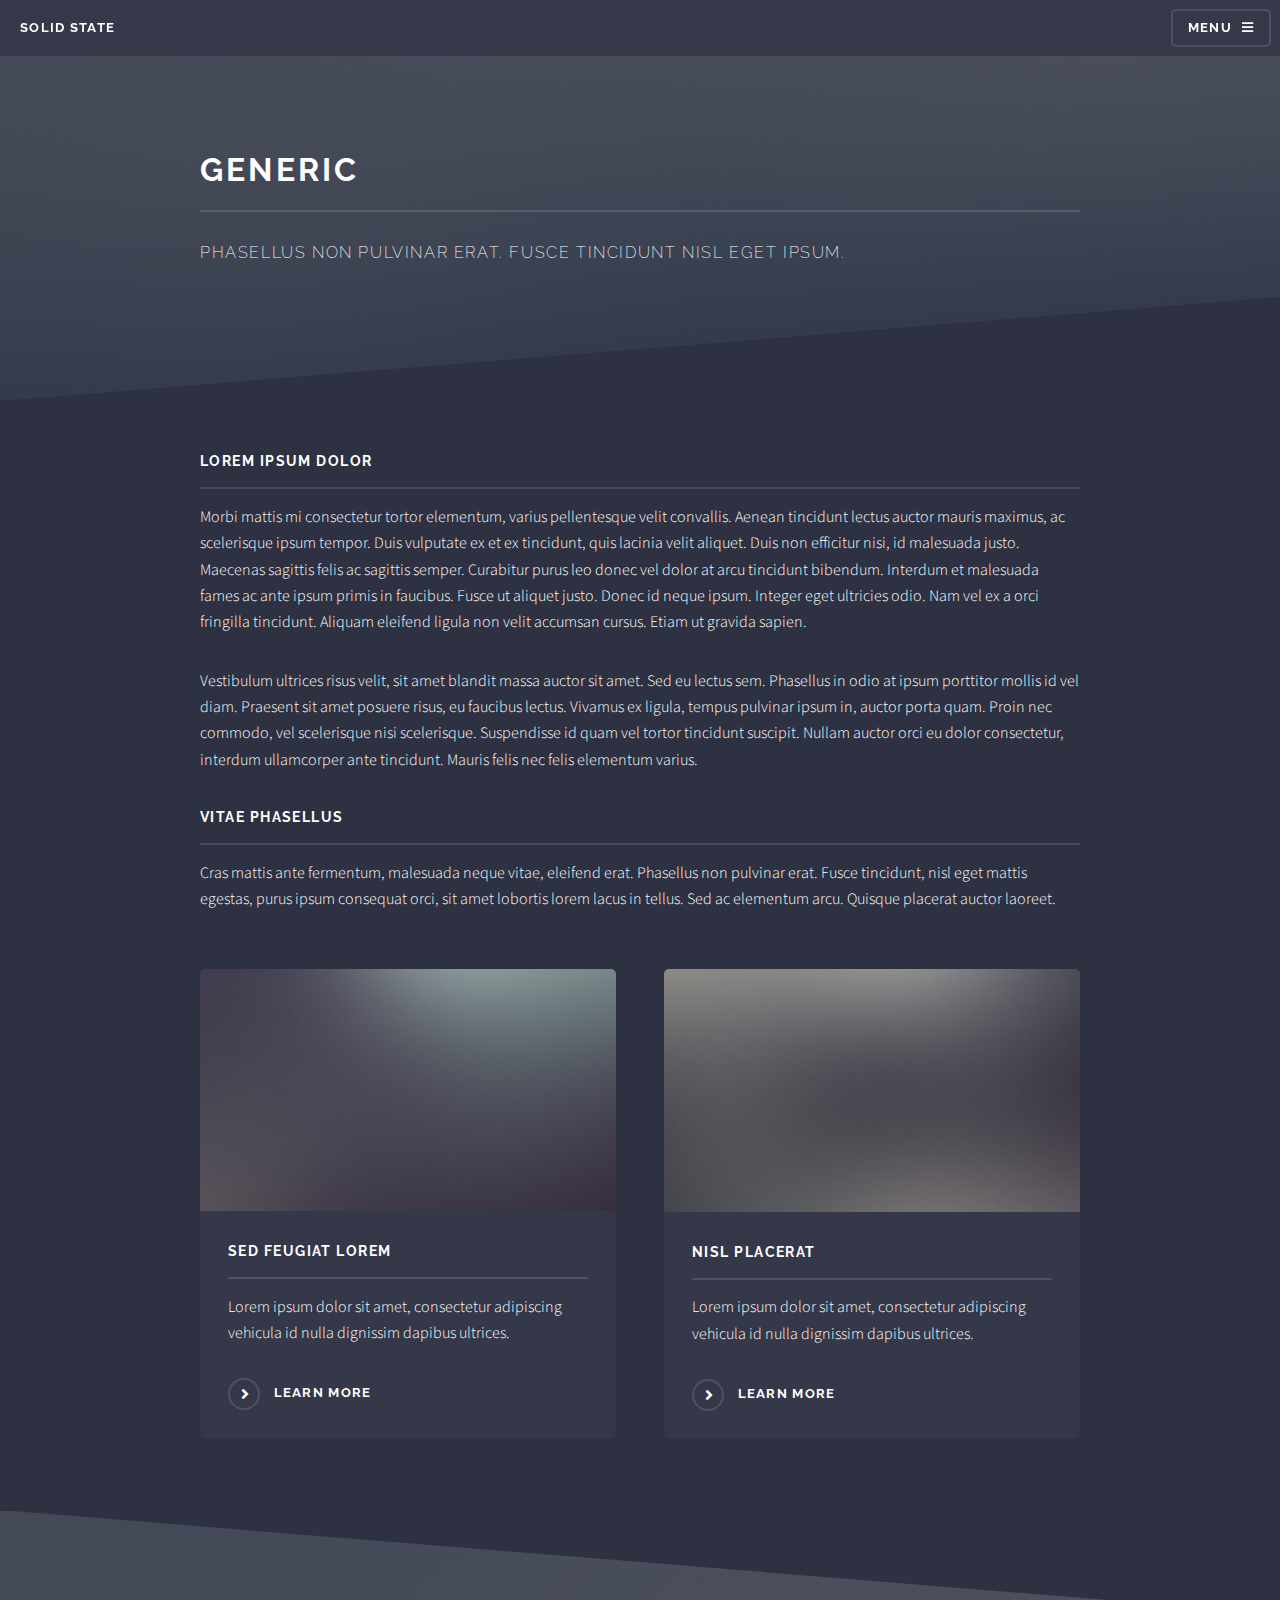
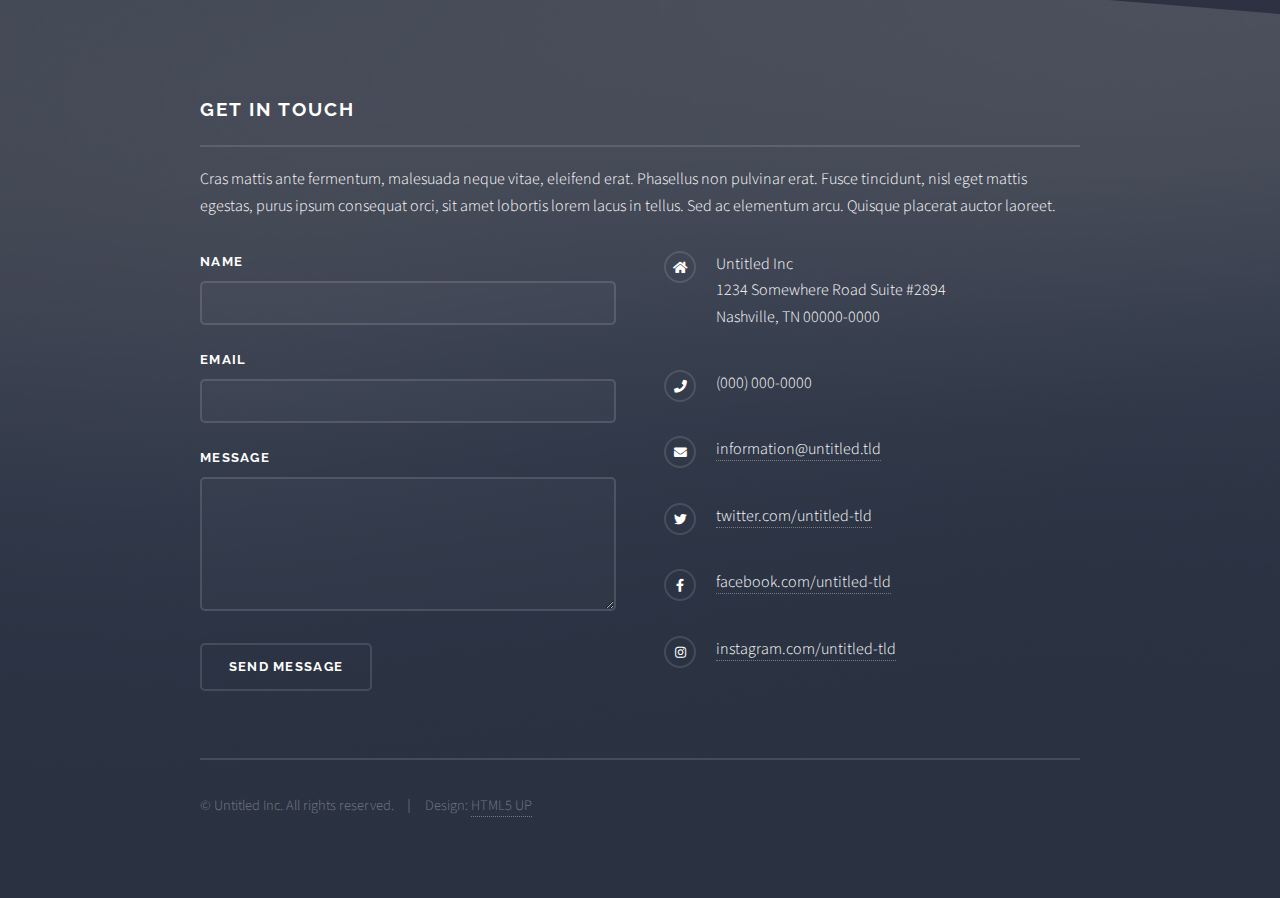
<file: generic.html>
<!DOCTYPE HTML>
<!--
	Solid State by HTML5 UP
	html5up.net | @ajlkn
	Free for personal and commercial use under the CCA 3.0 license (html5up.net/license)
-->
<html>
	<head>
		<title>Generic - Solid State by HTML5 UP</title>
		<meta charset="utf-8" />
		<meta name="viewport" content="width=device-width, initial-scale=1, user-scalable=no" />
		<link rel="stylesheet" href="assets/css/main.css" />
		<noscript><link rel="stylesheet" href="assets/css/noscript.css" /></noscript>
	</head>
	<body class="is-preload">

		<!-- Page Wrapper -->
			<div id="page-wrapper">

				<!-- Header -->
					<header id="header">
						<h1><a href="index.html">Solid State</a></h1>
						<nav>
							<a href="#menu">Menu</a>
						</nav>
					</header>

				<!-- Menu -->
					<nav id="menu">
						<div class="inner">
							<h2>Menu</h2>
							<ul class="links">
								<li><a href="index.html">Home</a></li>
								<li><a href="generic.html">Generic</a></li>
								<li><a href="elements.html">Elements</a></li>
								<li><a href="#">Log In</a></li>
								<li><a href="#">Sign Up</a></li>
							</ul>
							<a href="#" class="close">Close</a>
						</div>
					</nav>

				<!-- Wrapper -->
					<section id="wrapper">
						<header>
							<div class="inner">
								<h2>Generic</h2>
								<p>Phasellus non pulvinar erat. Fusce tincidunt nisl eget ipsum.</p>
							</div>
						</header>

						<!-- Content -->
							<div class="wrapper">
								<div class="inner">

									<h3 class="major">Lorem ipsum dolor</h3>
									<p>Morbi mattis mi consectetur tortor elementum, varius pellentesque velit convallis. Aenean tincidunt lectus auctor mauris maximus, ac scelerisque ipsum tempor. Duis vulputate ex et ex tincidunt, quis lacinia velit aliquet. Duis non efficitur nisi, id malesuada justo. Maecenas sagittis felis ac sagittis semper. Curabitur purus leo donec vel dolor at arcu tincidunt bibendum. Interdum et malesuada fames ac ante ipsum primis in faucibus. Fusce ut aliquet justo. Donec id neque ipsum. Integer eget ultricies odio. Nam vel ex a orci fringilla tincidunt. Aliquam eleifend ligula non velit accumsan cursus. Etiam ut gravida sapien.</p>

									<p>Vestibulum ultrices risus velit, sit amet blandit massa auctor sit amet. Sed eu lectus sem. Phasellus in odio at ipsum porttitor mollis id vel diam. Praesent sit amet posuere risus, eu faucibus lectus. Vivamus ex ligula, tempus pulvinar ipsum in, auctor porta quam. Proin nec commodo, vel scelerisque nisi scelerisque. Suspendisse id quam vel tortor tincidunt suscipit. Nullam auctor orci eu dolor consectetur, interdum ullamcorper ante tincidunt. Mauris felis nec felis elementum varius.</p>

									<h3 class="major">Vitae phasellus</h3>
									<p>Cras mattis ante fermentum, malesuada neque vitae, eleifend erat. Phasellus non pulvinar erat. Fusce tincidunt, nisl eget mattis egestas, purus ipsum consequat orci, sit amet lobortis lorem lacus in tellus. Sed ac elementum arcu. Quisque placerat auctor laoreet.</p>

									<section class="features">
										<article>
											<a href="#" class="image"><img src="images/pic04.jpg" alt="" /></a>
											<h3 class="major">Sed feugiat lorem</h3>
											<p>Lorem ipsum dolor sit amet, consectetur adipiscing vehicula id nulla dignissim dapibus ultrices.</p>
											<a href="#" class="special">Learn more</a>
										</article>
										<article>
											<a href="#" class="image"><img src="images/pic05.jpg" alt="" /></a>
											<h3 class="major">Nisl placerat</h3>
											<p>Lorem ipsum dolor sit amet, consectetur adipiscing vehicula id nulla dignissim dapibus ultrices.</p>
											<a href="#" class="special">Learn more</a>
										</article>
									</section>

								</div>
							</div>

					</section>

				<!-- Footer -->
					<section id="footer">
						<div class="inner">
							<h2 class="major">Get in touch</h2>
							<p>Cras mattis ante fermentum, malesuada neque vitae, eleifend erat. Phasellus non pulvinar erat. Fusce tincidunt, nisl eget mattis egestas, purus ipsum consequat orci, sit amet lobortis lorem lacus in tellus. Sed ac elementum arcu. Quisque placerat auctor laoreet.</p>
							<form method="post" action="#">
								<div class="fields">
									<div class="field">
										<label for="name">Name</label>
										<input type="text" name="name" id="name" />
									</div>
									<div class="field">
										<label for="email">Email</label>
										<input type="email" name="email" id="email" />
									</div>
									<div class="field">
										<label for="message">Message</label>
										<textarea name="message" id="message" rows="4"></textarea>
									</div>
								</div>
								<ul class="actions">
									<li><input type="submit" value="Send Message" /></li>
								</ul>
							</form>
							<ul class="contact">
								<li class="icon solid fa-home">
									Untitled Inc<br />
									1234 Somewhere Road Suite #2894<br />
									Nashville, TN 00000-0000
								</li>
								<li class="icon solid fa-phone">(000) 000-0000</li>
								<li class="icon solid fa-envelope"><a href="#">information@untitled.tld</a></li>
								<li class="icon brands fa-twitter"><a href="#">twitter.com/untitled-tld</a></li>
								<li class="icon brands fa-facebook-f"><a href="#">facebook.com/untitled-tld</a></li>
								<li class="icon brands fa-instagram"><a href="#">instagram.com/untitled-tld</a></li>
							</ul>
							<ul class="copyright">
								<li>&copy; Untitled Inc. All rights reserved.</li><li>Design: <a href="http://html5up.net">HTML5 UP</a></li>
							</ul>
						</div>
					</section>

			</div>

		<!-- Scripts -->
			<script src="assets/js/jquery.min.js"></script>
			<script src="assets/js/jquery.scrollex.min.js"></script>
			<script src="assets/js/browser.min.js"></script>
			<script src="assets/js/breakpoints.min.js"></script>
			<script src="assets/js/util.js"></script>
			<script src="assets/js/main.js"></script>

	</body>
</html>
</file>
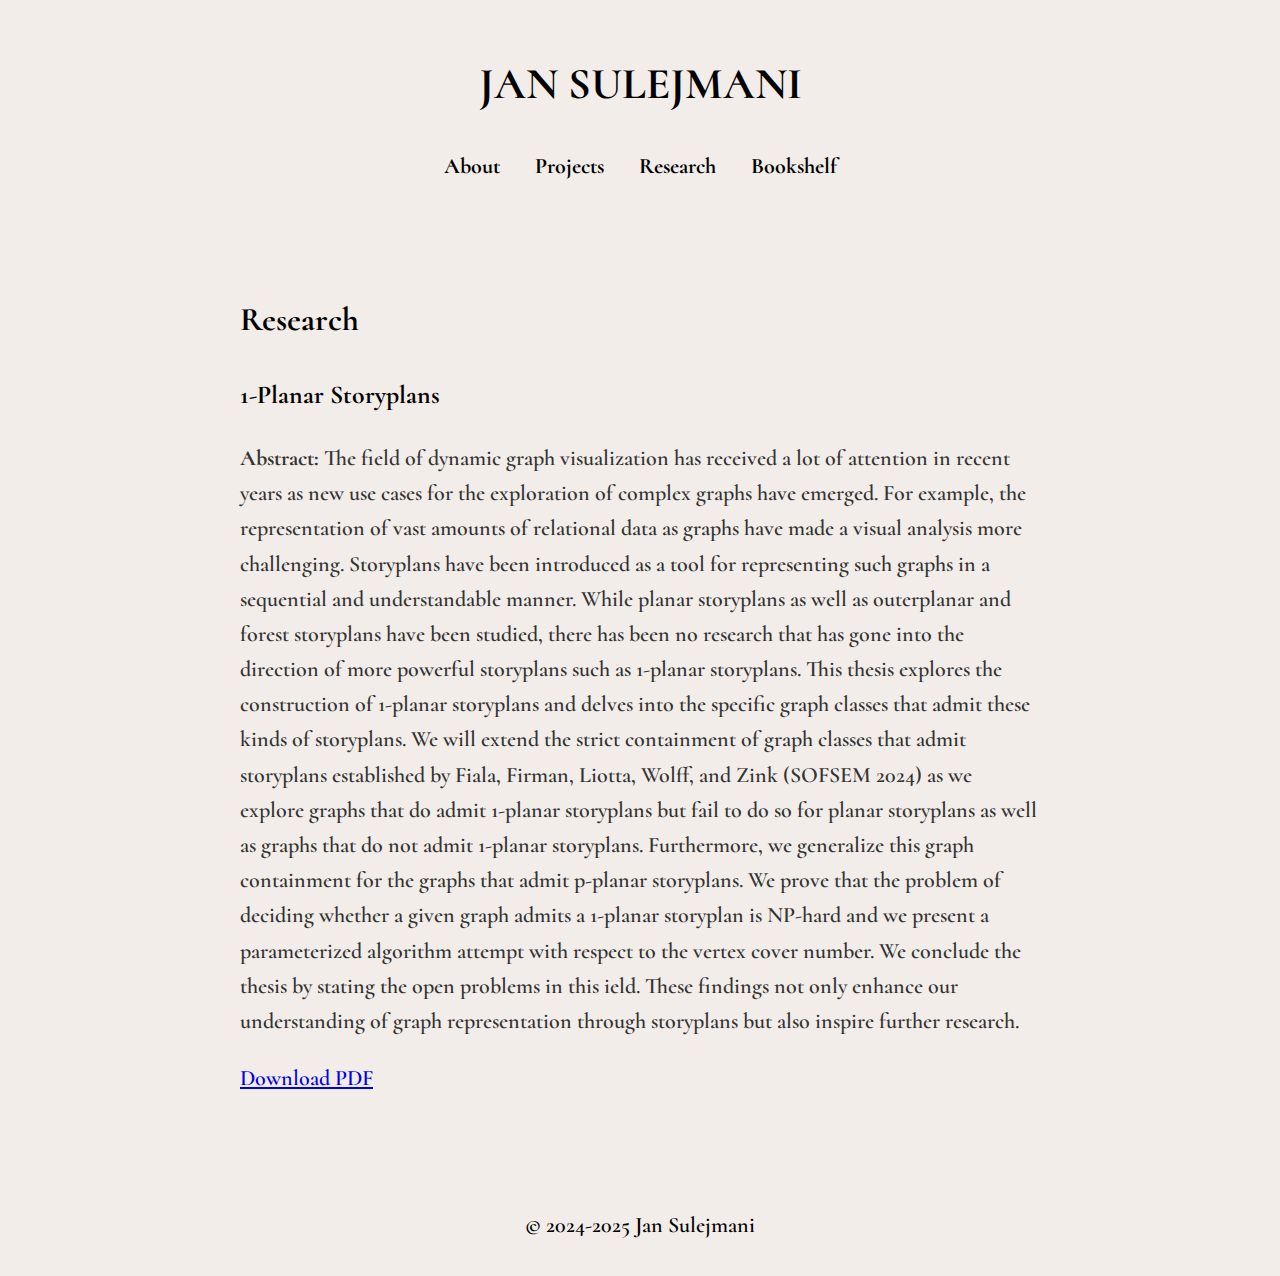
<file: research.html>
<!DOCTYPE html>
<html lang="en">
  <head>
    <meta charset="UTF-8" />
    <meta name="viewport" content="width=device-width, initial-scale=1.0" />
    <title>Jan Sulejmani</title>
    <link
      href="https://fonts.googleapis.com/css2?family=Cormorant:ital,wght@0,300..700;1,300..700&display=swap"
      rel="stylesheet"
    />
    <link rel="stylesheet" href="style.css" />
  </head>
  <body>
    <header>
      <h1>JAN SULEJMANI</h1>
      <nav>
        <ul>
          <li><a href="index.html">About</a></li>
          <li><a href="projects.html">Projects</a></li>
          <li><a href="research.html">Research</a></li>
          <li><a href="bookshelf.html">Bookshelf</a></li>
        </ul>
      </nav>
    </header>

    <main>
      <section id="research">
        <h2>Research</h2>
        <h3>1-Planar Storyplans</h3>
        <p>
          <strong>Abstract:</strong> The field of dynamic graph visualization
          has received a lot of attention in recent years as new use cases for
          the exploration of complex graphs have emerged. For example, the
          representation of vast amounts of relational data as graphs have made
          a visual analysis more challenging. Storyplans have been introduced as
          a tool for representing such graphs in a sequential and understandable
          manner. While planar storyplans as well as outerplanar and forest
          storyplans have been studied, there has been no research that has gone
          into the direction of more powerful storyplans such as 1-planar
          storyplans. This thesis explores the construction of 1-planar
          storyplans and delves into the specific graph classes that admit these
          kinds of storyplans. We will extend the strict containment of graph
          classes that admit storyplans established by Fiala, Firman, Liotta,
          Wolff, and Zink (SOFSEM 2024) as we explore graphs that do admit
          1-planar storyplans but fail to do so for planar storyplans as well as
          graphs that do not admit 1-planar storyplans. Furthermore, we
          generalize this graph containment for the graphs that admit p-planar
          storyplans. We prove that the problem of deciding whether a given
          graph admits a 1-planar storyplan is NP-hard and we present a
          parameterized algorithm attempt with respect to the vertex cover
          number. We conclude the thesis by stating the open problems in this
          ield. These findings not only enhance our understanding of graph
          representation through storyplans but also inspire further research.
        </p>
        <a
          href="/jansulejmani.github.io/static/jan_sulejmani_1-planar_storyplans.pdf"
          target="_blank"
          >Download PDF</a
        >
      </section>
    </main>

    <footer>
      <p>&copy; 2024-2025 Jan Sulejmani</p>
    </footer>
  </body>
</html>
</file>
<file: style.css>
body {
    font-family: 'Cormorant', serif;
    font-weight: 600;
    font-size: 22px;
    line-height: 1.6;
    margin: 0;
    padding: 0;
    background-color: #f2ede9;
    color: #333;
}

header {
    background: #f2ede9;
    color: #fff;
    padding: 20px 0;
    text-align: center;
}

nav ul {
    list-style: none;
    padding: 0;
}

nav ul li {
    display: inline;
    margin: 0 15px;
}

nav a {
    color: black;
    text-decoration: none;
    font-weight: bold;
}

main {
    max-width: 800px;
    margin: 20px auto;
    padding: 20px;
}

section {
    margin-bottom: 40px;
}

h1, h2, h3 {
    color: black;
}

footer {
    text-align: center;
    padding: 10px 0;
    background: #f2ede9;
    color: black;
    position: relative;
    bottom: 0;
    width: 100%;
}
</file>
<file: assets/css/noscript.css>
/*
	Solid State by HTML5 UP
	html5up.net | @ajlkn
	Free for personal and commercial use under the CCA 3.0 license (html5up.net/license)
*/

/* Banner */

	body.is-preload #banner .logo {
		-moz-transform: none;
		-webkit-transform: none;
		-ms-transform: none;
		transform: none;
		opacity: 1;
	}

	body.is-preload #banner h2 {
		opacity: 1;
		-moz-transform: none;
		-webkit-transform: none;
		-ms-transform: none;
		transform: none;
		-moz-filter: none;
		-webkit-filter: none;
		-ms-filter: none;
		filter: none;
	}

	body.is-preload #banner p {
		opacity: 01;
		-moz-transform: none;
		-webkit-transform: none;
		-ms-transform: none;
		transform: none;
		-moz-filter: none;
		-webkit-filter: none;
		-ms-filter: none;
		filter: none;
	}
</file>
<file: assets/css/main.css>
@import url(fontawesome-all.min.css);
@import url("https://fonts.googleapis.com/css?family=Raleway:200,700|Source+Sans+Pro:300,600,300italic,600italic");

/*
	Solid State by HTML5 UP
	html5up.net | @ajlkn
	Free for personal and commercial use under the CCA 3.0 license (html5up.net/license)
*/

html, body, div, span, applet, object,
iframe, h1, h2, h3, h4, h5, h6, p, blockquote,
pre, a, abbr, acronym, address, big, cite,
code, del, dfn, em, img, ins, kbd, q, s, samp,
small, strike, strong, sub, sup, tt, var, b,
u, i, center, dl, dt, dd, ol, ul, li, fieldset,
form, label, legend, table, caption, tbody,
tfoot, thead, tr, th, td, article, aside,
canvas, details, embed, figure, figcaption,
footer, header, hgroup, menu, nav, output, ruby,
section, summary, time, mark, audio, video {
	margin: 0;
	padding: 0;
	border: 0;
	font-size: 100%;
	font: inherit;
	vertical-align: baseline;}

article, aside, details, figcaption, figure,
footer, header, hgroup, menu, nav, section {
	display: block;}

body {
	line-height: 1;
}

ol, ul {
	list-style: none;
}

blockquote, q {
	quotes: none;
}

	blockquote:before, blockquote:after, q:before, q:after {
		content: '';
		content: none;
	}

table {
	border-collapse: collapse;
	border-spacing: 0;
}

body {
	-webkit-text-size-adjust: none;
}

mark {
	background-color: transparent;
	color: inherit;
}

input::-moz-focus-inner {
	border: 0;
	padding: 0;
}

input, select, textarea {
	-moz-appearance: none;
	-webkit-appearance: none;
	-ms-appearance: none;
	appearance: none;
}

/* Basic */

	@-ms-viewport {
		width: device-width;
	}

	body {
		-ms-overflow-style: scrollbar;
	}

	@media screen and (max-width: 480px) {

		html, body {
			min-width: 320px;
		}

	}

	html {
		box-sizing: border-box;
	}

	*, *:before, *:after {
		box-sizing: inherit;
	}

	body {
		background-color: #2e3141;
		background-image: linear-gradient(to top, rgba(46, 49, 65, 0.8), rgba(46, 49, 65, 0.8)), url("../../images/bg.jpg");
		background-size: auto, cover;
		background-attachment: fixed, fixed;
		background-position: center, center;
	}

		body.is-preload *, body.is-preload *:before, body.is-preload *:after {
			-moz-animation: none !important;
			-webkit-animation: none !important;
			-ms-animation: none !important;
			animation: none !important;
			-moz-transition: none !important;
			-webkit-transition: none !important;
			-ms-transition: none !important;
			transition: none !important;
		}

/* Type */

	body, input, select, textarea {
		color: #ffffff;
		font-family: "Source Sans Pro", Helvetica, sans-serif;
		font-size: 16.5pt;
		font-weight: 300;
		line-height: 1.65;
	}

		@media screen and (max-width: 1680px) {

			body, input, select, textarea {
				font-size: 13pt;
			}

		}

		@media screen and (max-width: 1280px) {

			body, input, select, textarea {
				font-size: 12pt;
			}

		}

		@media screen and (max-width: 980px) {

			body, input, select, textarea {
				font-size: 12pt;
			}

		}

		@media screen and (max-width: 736px) {

			body, input, select, textarea {
				font-size: 12pt;
			}

		}

		@media screen and (max-width: 480px) {

			body, input, select, textarea {
				font-size: 12pt;
			}

		}

	a {
		-moz-transition: color 0.2s ease-in-out, border-bottom-color 0.2s ease-in-out;
		-webkit-transition: color 0.2s ease-in-out, border-bottom-color 0.2s ease-in-out;
		-ms-transition: color 0.2s ease-in-out, border-bottom-color 0.2s ease-in-out;
		transition: color 0.2s ease-in-out, border-bottom-color 0.2s ease-in-out;
		border-bottom: dotted 1px rgba(255, 255, 255, 0.35);
		color: #ffffff;
		text-decoration: none;
	}

		a:hover {
			border-bottom-color: transparent;
			color: #ffffff !important;
		}

		a.special:not(.button) {
			text-decoration: none;
			border-bottom: 0;
			display: block;
			font-family: Raleway, Helvetica, sans-serif;
			font-size: 0.8em;
			font-weight: 700;
			letter-spacing: 0.1em;
			margin: 0 0 2em 0;
			text-transform: uppercase;
		}

			a.special:not(.button):before {
				-moz-osx-font-smoothing: grayscale;
				-webkit-font-smoothing: antialiased;
				display: inline-block;
				font-style: normal;
				font-variant: normal;
				text-rendering: auto;
				line-height: 1;
				text-transform: none !important;
				font-family: 'Font Awesome 5 Free';
				font-weight: 900;
			}

			a.special:not(.button):before {
				-moz-transition: background-color 0.2s ease-in-out;
				-webkit-transition: background-color 0.2s ease-in-out;
				-ms-transition: background-color 0.2s ease-in-out;
				transition: background-color 0.2s ease-in-out;
				border-radius: 100%;
				border: solid 2px rgba(255, 255, 255, 0.125);
				content: '\f105';
				display: inline-block;
				font-size: 1.25em;
				height: 2em;
				line-height: 1.75em;
				margin-right: 0.85em;
				text-align: center;
				text-indent: 0.15em;
				vertical-align: middle;
				width: 2em;
			}

			a.special:not(.button):hover:before {
				background-color: rgba(255, 255, 255, 0.025);
			}

			a.special:not(.button):active:before {
				background-color: rgba(255, 255, 255, 0.075);
			}

	strong, b {
		color: #ffffff;
		font-weight: 600;
	}

	em, i {
		font-style: italic;
	}

	p {
		margin: 0 0 2em 0;
	}

	h1, h2, h3, h4, h5, h6 {
		color: #ffffff;
		font-family: Raleway, Helvetica, sans-serif;
		font-weight: 700;
		letter-spacing: 0.1em;
		margin: 0 0 1em 0;
		text-transform: uppercase;
	}

		h1 a, h2 a, h3 a, h4 a, h5 a, h6 a {
			color: inherit;
			text-decoration: none;
			border-bottom: 0;
		}

		h1 span, h2 span, h3 span, h4 span, h5 span, h6 span {
			font-weight: 200;
		}

		h1.major, h2.major, h3.major, h4.major, h5.major, h6.major {
			padding-bottom: 1em;
			border-bottom: solid 2px rgba(255, 255, 255, 0.125);
		}

	h2 {
		font-size: 1.2em;
	}

	h3 {
		font-size: 0.9em;
	}

	h4 {
		font-size: 0.7em;
	}

	h5 {
		font-size: 0.7em;
	}

	h6 {
		font-size: 0.7em;
	}

	@media screen and (max-width: 736px) {

		h2 {
			font-size: 1em;
		}

		h3 {
			font-size: 0.8em;
		}

	}

	sub {
		font-size: 0.8em;
		position: relative;
		top: 0.5em;
	}

	sup {
		font-size: 0.8em;
		position: relative;
		top: -0.5em;
	}

	blockquote {
		border-left: solid 4px rgba(255, 255, 255, 0.125);
		font-style: italic;
		margin: 0 0 2em 0;
		padding: 0.5em 0 0.5em 2em;
	}

	code {
		background: rgba(255, 255, 255, 0.025);
		border-radius: 5px;
		border: solid 2px rgba(255, 255, 255, 0.125);
		font-family: "Courier New", monospace;
		font-size: 0.9em;
		margin: 0 0.25em;
		padding: 0.25em 0.65em;
	}

	pre {
		-webkit-overflow-scrolling: touch;
		font-family: "Courier New", monospace;
		font-size: 0.9em;
		margin: 0 0 2em 0;
	}

		pre code {
			display: block;
			line-height: 1.75em;
			padding: 1em 1.5em;
			overflow-x: auto;
		}

	hr {
		border: 0;
		border-bottom: solid 2px rgba(255, 255, 255, 0.125);
		margin: 2.5em 0;
	}

		hr.major {
			margin: 4em 0;
		}

	.align-left {
		text-align: left;
	}

	.align-center {
		text-align: center;
	}

	.align-right {
		text-align: right;
	}

/* Row */

	.row {
		display: flex;
		flex-wrap: wrap;
		box-sizing: border-box;
		align-items: stretch;
	}

		.row > * {
			box-sizing: border-box;
		}

		.row.gtr-uniform > * > :last-child {
			margin-bottom: 0;
		}

		.row.aln-left {
			justify-content: flex-start;
		}

		.row.aln-center {
			justify-content: center;
		}

		.row.aln-right {
			justify-content: flex-end;
		}

		.row.aln-top {
			align-items: flex-start;
		}

		.row.aln-middle {
			align-items: center;
		}

		.row.aln-bottom {
			align-items: flex-end;
		}

		.row > .imp {
			order: -1;
		}

		.row > .col-1 {
			width: 8.33333%;
		}

		.row > .off-1 {
			margin-left: 8.33333%;
		}

		.row > .col-2 {
			width: 16.66667%;
		}

		.row > .off-2 {
			margin-left: 16.66667%;
		}

		.row > .col-3 {
			width: 25%;
		}

		.row > .off-3 {
			margin-left: 25%;
		}

		.row > .col-4 {
			width: 33.33333%;
		}

		.row > .off-4 {
			margin-left: 33.33333%;
		}

		.row > .col-5 {
			width: 41.66667%;
		}

		.row > .off-5 {
			margin-left: 41.66667%;
		}

		.row > .col-6 {
			width: 50%;
		}

		.row > .off-6 {
			margin-left: 50%;
		}

		.row > .col-7 {
			width: 58.33333%;
		}

		.row > .off-7 {
			margin-left: 58.33333%;
		}

		.row > .col-8 {
			width: 66.66667%;
		}

		.row > .off-8 {
			margin-left: 66.66667%;
		}

		.row > .col-9 {
			width: 75%;
		}

		.row > .off-9 {
			margin-left: 75%;
		}

		.row > .col-10 {
			width: 83.33333%;
		}

		.row > .off-10 {
			margin-left: 83.33333%;
		}

		.row > .col-11 {
			width: 91.66667%;
		}

		.row > .off-11 {
			margin-left: 91.66667%;
		}

		.row > .col-12 {
			width: 100%;
		}

		.row > .off-12 {
			margin-left: 100%;
		}

		.row.gtr-0 {
			margin-top: 0;
			margin-left: 0em;
		}

			.row.gtr-0 > * {
				padding: 0 0 0 0em;
			}

			.row.gtr-0.gtr-uniform {
				margin-top: 0em;
			}

				.row.gtr-0.gtr-uniform > * {
					padding-top: 0em;
				}

		.row.gtr-25 {
			margin-top: 0;
			margin-left: -0.4375em;
		}

			.row.gtr-25 > * {
				padding: 0 0 0 0.4375em;
			}

			.row.gtr-25.gtr-uniform {
				margin-top: -0.4375em;
			}

				.row.gtr-25.gtr-uniform > * {
					padding-top: 0.4375em;
				}

		.row.gtr-50 {
			margin-top: 0;
			margin-left: -0.875em;
		}

			.row.gtr-50 > * {
				padding: 0 0 0 0.875em;
			}

			.row.gtr-50.gtr-uniform {
				margin-top: -0.875em;
			}

				.row.gtr-50.gtr-uniform > * {
					padding-top: 0.875em;
				}

		.row {
			margin-top: 0;
			margin-left: -1.75em;
		}

			.row > * {
				padding: 0 0 0 1.75em;
			}

			.row.gtr-uniform {
				margin-top: -1.75em;
			}

				.row.gtr-uniform > * {
					padding-top: 1.75em;
				}

		.row.gtr-150 {
			margin-top: 0;
			margin-left: -2.625em;
		}

			.row.gtr-150 > * {
				padding: 0 0 0 2.625em;
			}

			.row.gtr-150.gtr-uniform {
				margin-top: -2.625em;
			}

				.row.gtr-150.gtr-uniform > * {
					padding-top: 2.625em;
				}

		.row.gtr-200 {
			margin-top: 0;
			margin-left: -3.5em;
		}

			.row.gtr-200 > * {
				padding: 0 0 0 3.5em;
			}

			.row.gtr-200.gtr-uniform {
				margin-top: -3.5em;
			}

				.row.gtr-200.gtr-uniform > * {
					padding-top: 3.5em;
				}

		@media screen and (max-width: 1680px) {

			.row {
				display: flex;
				flex-wrap: wrap;
				box-sizing: border-box;
				align-items: stretch;
			}

				.row > * {
					box-sizing: border-box;
				}

				.row.gtr-uniform > * > :last-child {
					margin-bottom: 0;
				}

				.row.aln-left {
					justify-content: flex-start;
				}

				.row.aln-center {
					justify-content: center;
				}

				.row.aln-right {
					justify-content: flex-end;
				}

				.row.aln-top {
					align-items: flex-start;
				}

				.row.aln-middle {
					align-items: center;
				}

				.row.aln-bottom {
					align-items: flex-end;
				}

				.row > .imp-xlarge {
					order: -1;
				}

				.row > .col-1-xlarge {
					width: 8.33333%;
				}

				.row > .off-1-xlarge {
					margin-left: 8.33333%;
				}

				.row > .col-2-xlarge {
					width: 16.66667%;
				}

				.row > .off-2-xlarge {
					margin-left: 16.66667%;
				}

				.row > .col-3-xlarge {
					width: 25%;
				}

				.row > .off-3-xlarge {
					margin-left: 25%;
				}

				.row > .col-4-xlarge {
					width: 33.33333%;
				}

				.row > .off-4-xlarge {
					margin-left: 33.33333%;
				}

				.row > .col-5-xlarge {
					width: 41.66667%;
				}

				.row > .off-5-xlarge {
					margin-left: 41.66667%;
				}

				.row > .col-6-xlarge {
					width: 50%;
				}

				.row > .off-6-xlarge {
					margin-left: 50%;
				}

				.row > .col-7-xlarge {
					width: 58.33333%;
				}

				.row > .off-7-xlarge {
					margin-left: 58.33333%;
				}

				.row > .col-8-xlarge {
					width: 66.66667%;
				}

				.row > .off-8-xlarge {
					margin-left: 66.66667%;
				}

				.row > .col-9-xlarge {
					width: 75%;
				}

				.row > .off-9-xlarge {
					margin-left: 75%;
				}

				.row > .col-10-xlarge {
					width: 83.33333%;
				}

				.row > .off-10-xlarge {
					margin-left: 83.33333%;
				}

				.row > .col-11-xlarge {
					width: 91.66667%;
				}

				.row > .off-11-xlarge {
					margin-left: 91.66667%;
				}

				.row > .col-12-xlarge {
					width: 100%;
				}

				.row > .off-12-xlarge {
					margin-left: 100%;
				}

				.row.gtr-0 {
					margin-top: 0;
					margin-left: 0em;
				}

					.row.gtr-0 > * {
						padding: 0 0 0 0em;
					}

					.row.gtr-0.gtr-uniform {
						margin-top: 0em;
					}

						.row.gtr-0.gtr-uniform > * {
							padding-top: 0em;
						}

				.row.gtr-25 {
					margin-top: 0;
					margin-left: -0.4375em;
				}

					.row.gtr-25 > * {
						padding: 0 0 0 0.4375em;
					}

					.row.gtr-25.gtr-uniform {
						margin-top: -0.4375em;
					}

						.row.gtr-25.gtr-uniform > * {
							padding-top: 0.4375em;
						}

				.row.gtr-50 {
					margin-top: 0;
					margin-left: -0.875em;
				}

					.row.gtr-50 > * {
						padding: 0 0 0 0.875em;
					}

					.row.gtr-50.gtr-uniform {
						margin-top: -0.875em;
					}

						.row.gtr-50.gtr-uniform > * {
							padding-top: 0.875em;
						}

				.row {
					margin-top: 0;
					margin-left: -1.75em;
				}

					.row > * {
						padding: 0 0 0 1.75em;
					}

					.row.gtr-uniform {
						margin-top: -1.75em;
					}

						.row.gtr-uniform > * {
							padding-top: 1.75em;
						}

				.row.gtr-150 {
					margin-top: 0;
					margin-left: -2.625em;
				}

					.row.gtr-150 > * {
						padding: 0 0 0 2.625em;
					}

					.row.gtr-150.gtr-uniform {
						margin-top: -2.625em;
					}

						.row.gtr-150.gtr-uniform > * {
							padding-top: 2.625em;
						}

				.row.gtr-200 {
					margin-top: 0;
					margin-left: -3.5em;
				}

					.row.gtr-200 > * {
						padding: 0 0 0 3.5em;
					}

					.row.gtr-200.gtr-uniform {
						margin-top: -3.5em;
					}

						.row.gtr-200.gtr-uniform > * {
							padding-top: 3.5em;
						}

		}

		@media screen and (max-width: 1280px) {

			.row {
				display: flex;
				flex-wrap: wrap;
				box-sizing: border-box;
				align-items: stretch;
			}

				.row > * {
					box-sizing: border-box;
				}

				.row.gtr-uniform > * > :last-child {
					margin-bottom: 0;
				}

				.row.aln-left {
					justify-content: flex-start;
				}

				.row.aln-center {
					justify-content: center;
				}

				.row.aln-right {
					justify-content: flex-end;
				}

				.row.aln-top {
					align-items: flex-start;
				}

				.row.aln-middle {
					align-items: center;
				}

				.row.aln-bottom {
					align-items: flex-end;
				}

				.row > .imp-large {
					order: -1;
				}

				.row > .col-1-large {
					width: 8.33333%;
				}

				.row > .off-1-large {
					margin-left: 8.33333%;
				}

				.row > .col-2-large {
					width: 16.66667%;
				}

				.row > .off-2-large {
					margin-left: 16.66667%;
				}

				.row > .col-3-large {
					width: 25%;
				}

				.row > .off-3-large {
					margin-left: 25%;
				}

				.row > .col-4-large {
					width: 33.33333%;
				}

				.row > .off-4-large {
					margin-left: 33.33333%;
				}

				.row > .col-5-large {
					width: 41.66667%;
				}

				.row > .off-5-large {
					margin-left: 41.66667%;
				}

				.row > .col-6-large {
					width: 50%;
				}

				.row > .off-6-large {
					margin-left: 50%;
				}

				.row > .col-7-large {
					width: 58.33333%;
				}

				.row > .off-7-large {
					margin-left: 58.33333%;
				}

				.row > .col-8-large {
					width: 66.66667%;
				}

				.row > .off-8-large {
					margin-left: 66.66667%;
				}

				.row > .col-9-large {
					width: 75%;
				}

				.row > .off-9-large {
					margin-left: 75%;
				}

				.row > .col-10-large {
					width: 83.33333%;
				}

				.row > .off-10-large {
					margin-left: 83.33333%;
				}

				.row > .col-11-large {
					width: 91.66667%;
				}

				.row > .off-11-large {
					margin-left: 91.66667%;
				}

				.row > .col-12-large {
					width: 100%;
				}

				.row > .off-12-large {
					margin-left: 100%;
				}

				.row.gtr-0 {
					margin-top: 0;
					margin-left: 0em;
				}

					.row.gtr-0 > * {
						padding: 0 0 0 0em;
					}

					.row.gtr-0.gtr-uniform {
						margin-top: 0em;
					}

						.row.gtr-0.gtr-uniform > * {
							padding-top: 0em;
						}

				.row.gtr-25 {
					margin-top: 0;
					margin-left: -0.4375em;
				}

					.row.gtr-25 > * {
						padding: 0 0 0 0.4375em;
					}

					.row.gtr-25.gtr-uniform {
						margin-top: -0.4375em;
					}

						.row.gtr-25.gtr-uniform > * {
							padding-top: 0.4375em;
						}

				.row.gtr-50 {
					margin-top: 0;
					margin-left: -0.875em;
				}

					.row.gtr-50 > * {
						padding: 0 0 0 0.875em;
					}

					.row.gtr-50.gtr-uniform {
						margin-top: -0.875em;
					}

						.row.gtr-50.gtr-uniform > * {
							padding-top: 0.875em;
						}

				.row {
					margin-top: 0;
					margin-left: -1.75em;
				}

					.row > * {
						padding: 0 0 0 1.75em;
					}

					.row.gtr-uniform {
						margin-top: -1.75em;
					}

						.row.gtr-uniform > * {
							padding-top: 1.75em;
						}

				.row.gtr-150 {
					margin-top: 0;
					margin-left: -2.625em;
				}

					.row.gtr-150 > * {
						padding: 0 0 0 2.625em;
					}

					.row.gtr-150.gtr-uniform {
						margin-top: -2.625em;
					}

						.row.gtr-150.gtr-uniform > * {
							padding-top: 2.625em;
						}

				.row.gtr-200 {
					margin-top: 0;
					margin-left: -3.5em;
				}

					.row.gtr-200 > * {
						padding: 0 0 0 3.5em;
					}

					.row.gtr-200.gtr-uniform {
						margin-top: -3.5em;
					}

						.row.gtr-200.gtr-uniform > * {
							padding-top: 3.5em;
						}

		}

		@media screen and (max-width: 980px) {

			.row {
				display: flex;
				flex-wrap: wrap;
				box-sizing: border-box;
				align-items: stretch;
			}

				.row > * {
					box-sizing: border-box;
				}

				.row.gtr-uniform > * > :last-child {
					margin-bottom: 0;
				}

				.row.aln-left {
					justify-content: flex-start;
				}

				.row.aln-center {
					justify-content: center;
				}

				.row.aln-right {
					justify-content: flex-end;
				}

				.row.aln-top {
					align-items: flex-start;
				}

				.row.aln-middle {
					align-items: center;
				}

				.row.aln-bottom {
					align-items: flex-end;
				}

				.row > .imp-medium {
					order: -1;
				}

				.row > .col-1-medium {
					width: 8.33333%;
				}

				.row > .off-1-medium {
					margin-left: 8.33333%;
				}

				.row > .col-2-medium {
					width: 16.66667%;
				}

				.row > .off-2-medium {
					margin-left: 16.66667%;
				}

				.row > .col-3-medium {
					width: 25%;
				}

				.row > .off-3-medium {
					margin-left: 25%;
				}

				.row > .col-4-medium {
					width: 33.33333%;
				}

				.row > .off-4-medium {
					margin-left: 33.33333%;
				}

				.row > .col-5-medium {
					width: 41.66667%;
				}

				.row > .off-5-medium {
					margin-left: 41.66667%;
				}

				.row > .col-6-medium {
					width: 50%;
				}

				.row > .off-6-medium {
					margin-left: 50%;
				}

				.row > .col-7-medium {
					width: 58.33333%;
				}

				.row > .off-7-medium {
					margin-left: 58.33333%;
				}

				.row > .col-8-medium {
					width: 66.66667%;
				}

				.row > .off-8-medium {
					margin-left: 66.66667%;
				}

				.row > .col-9-medium {
					width: 75%;
				}

				.row > .off-9-medium {
					margin-left: 75%;
				}

				.row > .col-10-medium {
					width: 83.33333%;
				}

				.row > .off-10-medium {
					margin-left: 83.33333%;
				}

				.row > .col-11-medium {
					width: 91.66667%;
				}

				.row > .off-11-medium {
					margin-left: 91.66667%;
				}

				.row > .col-12-medium {
					width: 100%;
				}

				.row > .off-12-medium {
					margin-left: 100%;
				}

				.row.gtr-0 {
					margin-top: 0;
					margin-left: 0em;
				}

					.row.gtr-0 > * {
						padding: 0 0 0 0em;
					}

					.row.gtr-0.gtr-uniform {
						margin-top: 0em;
					}

						.row.gtr-0.gtr-uniform > * {
							padding-top: 0em;
						}

				.row.gtr-25 {
					margin-top: 0;
					margin-left: -0.4375em;
				}

					.row.gtr-25 > * {
						padding: 0 0 0 0.4375em;
					}

					.row.gtr-25.gtr-uniform {
						margin-top: -0.4375em;
					}

						.row.gtr-25.gtr-uniform > * {
							padding-top: 0.4375em;
						}

				.row.gtr-50 {
					margin-top: 0;
					margin-left: -0.875em;
				}

					.row.gtr-50 > * {
						padding: 0 0 0 0.875em;
					}

					.row.gtr-50.gtr-uniform {
						margin-top: -0.875em;
					}

						.row.gtr-50.gtr-uniform > * {
							padding-top: 0.875em;
						}

				.row {
					margin-top: 0;
					margin-left: -1.75em;
				}

					.row > * {
						padding: 0 0 0 1.75em;
					}

					.row.gtr-uniform {
						margin-top: -1.75em;
					}

						.row.gtr-uniform > * {
							padding-top: 1.75em;
						}

				.row.gtr-150 {
					margin-top: 0;
					margin-left: -2.625em;
				}

					.row.gtr-150 > * {
						padding: 0 0 0 2.625em;
					}

					.row.gtr-150.gtr-uniform {
						margin-top: -2.625em;
					}

						.row.gtr-150.gtr-uniform > * {
							padding-top: 2.625em;
						}

				.row.gtr-200 {
					margin-top: 0;
					margin-left: -3.5em;
				}

					.row.gtr-200 > * {
						padding: 0 0 0 3.5em;
					}

					.row.gtr-200.gtr-uniform {
						margin-top: -3.5em;
					}

						.row.gtr-200.gtr-uniform > * {
							padding-top: 3.5em;
						}

		}

		@media screen and (max-width: 736px) {

			.row {
				display: flex;
				flex-wrap: wrap;
				box-sizing: border-box;
				align-items: stretch;
			}

				.row > * {
					box-sizing: border-box;
				}

				.row.gtr-uniform > * > :last-child {
					margin-bottom: 0;
				}

				.row.aln-left {
					justify-content: flex-start;
				}

				.row.aln-center {
					justify-content: center;
				}

				.row.aln-right {
					justify-content: flex-end;
				}

				.row.aln-top {
					align-items: flex-start;
				}

				.row.aln-middle {
					align-items: center;
				}

				.row.aln-bottom {
					align-items: flex-end;
				}

				.row > .imp-small {
					order: -1;
				}

				.row > .col-1-small {
					width: 8.33333%;
				}

				.row > .off-1-small {
					margin-left: 8.33333%;
				}

				.row > .col-2-small {
					width: 16.66667%;
				}

				.row > .off-2-small {
					margin-left: 16.66667%;
				}

				.row > .col-3-small {
					width: 25%;
				}

				.row > .off-3-small {
					margin-left: 25%;
				}

				.row > .col-4-small {
					width: 33.33333%;
				}

				.row > .off-4-small {
					margin-left: 33.33333%;
				}

				.row > .col-5-small {
					width: 41.66667%;
				}

				.row > .off-5-small {
					margin-left: 41.66667%;
				}

				.row > .col-6-small {
					width: 50%;
				}

				.row > .off-6-small {
					margin-left: 50%;
				}

				.row > .col-7-small {
					width: 58.33333%;
				}

				.row > .off-7-small {
					margin-left: 58.33333%;
				}

				.row > .col-8-small {
					width: 66.66667%;
				}

				.row > .off-8-small {
					margin-left: 66.66667%;
				}

				.row > .col-9-small {
					width: 75%;
				}

				.row > .off-9-small {
					margin-left: 75%;
				}

				.row > .col-10-small {
					width: 83.33333%;
				}

				.row > .off-10-small {
					margin-left: 83.33333%;
				}

				.row > .col-11-small {
					width: 91.66667%;
				}

				.row > .off-11-small {
					margin-left: 91.66667%;
				}

				.row > .col-12-small {
					width: 100%;
				}

				.row > .off-12-small {
					margin-left: 100%;
				}

				.row.gtr-0 {
					margin-top: 0;
					margin-left: 0em;
				}

					.row.gtr-0 > * {
						padding: 0 0 0 0em;
					}

					.row.gtr-0.gtr-uniform {
						margin-top: 0em;
					}

						.row.gtr-0.gtr-uniform > * {
							padding-top: 0em;
						}

				.row.gtr-25 {
					margin-top: 0;
					margin-left: -0.3125em;
				}

					.row.gtr-25 > * {
						padding: 0 0 0 0.3125em;
					}

					.row.gtr-25.gtr-uniform {
						margin-top: -0.3125em;
					}

						.row.gtr-25.gtr-uniform > * {
							padding-top: 0.3125em;
						}

				.row.gtr-50 {
					margin-top: 0;
					margin-left: -0.625em;
				}

					.row.gtr-50 > * {
						padding: 0 0 0 0.625em;
					}

					.row.gtr-50.gtr-uniform {
						margin-top: -0.625em;
					}

						.row.gtr-50.gtr-uniform > * {
							padding-top: 0.625em;
						}

				.row {
					margin-top: 0;
					margin-left: -1.25em;
				}

					.row > * {
						padding: 0 0 0 1.25em;
					}

					.row.gtr-uniform {
						margin-top: -1.25em;
					}

						.row.gtr-uniform > * {
							padding-top: 1.25em;
						}

				.row.gtr-150 {
					margin-top: 0;
					margin-left: -1.875em;
				}

					.row.gtr-150 > * {
						padding: 0 0 0 1.875em;
					}

					.row.gtr-150.gtr-uniform {
						margin-top: -1.875em;
					}

						.row.gtr-150.gtr-uniform > * {
							padding-top: 1.875em;
						}

				.row.gtr-200 {
					margin-top: 0;
					margin-left: -2.5em;
				}

					.row.gtr-200 > * {
						padding: 0 0 0 2.5em;
					}

					.row.gtr-200.gtr-uniform {
						margin-top: -2.5em;
					}

						.row.gtr-200.gtr-uniform > * {
							padding-top: 2.5em;
						}

		}

		@media screen and (max-width: 480px) {

			.row {
				display: flex;
				flex-wrap: wrap;
				box-sizing: border-box;
				align-items: stretch;
			}

				.row > * {
					box-sizing: border-box;
				}

				.row.gtr-uniform > * > :last-child {
					margin-bottom: 0;
				}

				.row.aln-left {
					justify-content: flex-start;
				}

				.row.aln-center {
					justify-content: center;
				}

				.row.aln-right {
					justify-content: flex-end;
				}

				.row.aln-top {
					align-items: flex-start;
				}

				.row.aln-middle {
					align-items: center;
				}

				.row.aln-bottom {
					align-items: flex-end;
				}

				.row > .imp-xsmall {
					order: -1;
				}

				.row > .col-1-xsmall {
					width: 8.33333%;
				}

				.row > .off-1-xsmall {
					margin-left: 8.33333%;
				}

				.row > .col-2-xsmall {
					width: 16.66667%;
				}

				.row > .off-2-xsmall {
					margin-left: 16.66667%;
				}

				.row > .col-3-xsmall {
					width: 25%;
				}

				.row > .off-3-xsmall {
					margin-left: 25%;
				}

				.row > .col-4-xsmall {
					width: 33.33333%;
				}

				.row > .off-4-xsmall {
					margin-left: 33.33333%;
				}

				.row > .col-5-xsmall {
					width: 41.66667%;
				}

				.row > .off-5-xsmall {
					margin-left: 41.66667%;
				}

				.row > .col-6-xsmall {
					width: 50%;
				}

				.row > .off-6-xsmall {
					margin-left: 50%;
				}

				.row > .col-7-xsmall {
					width: 58.33333%;
				}

				.row > .off-7-xsmall {
					margin-left: 58.33333%;
				}

				.row > .col-8-xsmall {
					width: 66.66667%;
				}

				.row > .off-8-xsmall {
					margin-left: 66.66667%;
				}

				.row > .col-9-xsmall {
					width: 75%;
				}

				.row > .off-9-xsmall {
					margin-left: 75%;
				}

				.row > .col-10-xsmall {
					width: 83.33333%;
				}

				.row > .off-10-xsmall {
					margin-left: 83.33333%;
				}

				.row > .col-11-xsmall {
					width: 91.66667%;
				}

				.row > .off-11-xsmall {
					margin-left: 91.66667%;
				}

				.row > .col-12-xsmall {
					width: 100%;
				}

				.row > .off-12-xsmall {
					margin-left: 100%;
				}

				.row.gtr-0 {
					margin-top: 0;
					margin-left: 0em;
				}

					.row.gtr-0 > * {
						padding: 0 0 0 0em;
					}

					.row.gtr-0.gtr-uniform {
						margin-top: 0em;
					}

						.row.gtr-0.gtr-uniform > * {
							padding-top: 0em;
						}

				.row.gtr-25 {
					margin-top: 0;
					margin-left: -0.3125em;
				}

					.row.gtr-25 > * {
						padding: 0 0 0 0.3125em;
					}

					.row.gtr-25.gtr-uniform {
						margin-top: -0.3125em;
					}

						.row.gtr-25.gtr-uniform > * {
							padding-top: 0.3125em;
						}

				.row.gtr-50 {
					margin-top: 0;
					margin-left: -0.625em;
				}

					.row.gtr-50 > * {
						padding: 0 0 0 0.625em;
					}

					.row.gtr-50.gtr-uniform {
						margin-top: -0.625em;
					}

						.row.gtr-50.gtr-uniform > * {
							padding-top: 0.625em;
						}

				.row {
					margin-top: 0;
					margin-left: -1.25em;
				}

					.row > * {
						padding: 0 0 0 1.25em;
					}

					.row.gtr-uniform {
						margin-top: -1.25em;
					}

						.row.gtr-uniform > * {
							padding-top: 1.25em;
						}

				.row.gtr-150 {
					margin-top: 0;
					margin-left: -1.875em;
				}

					.row.gtr-150 > * {
						padding: 0 0 0 1.875em;
					}

					.row.gtr-150.gtr-uniform {
						margin-top: -1.875em;
					}

						.row.gtr-150.gtr-uniform > * {
							padding-top: 1.875em;
						}

				.row.gtr-200 {
					margin-top: 0;
					margin-left: -2.5em;
				}

					.row.gtr-200 > * {
						padding: 0 0 0 2.5em;
					}

					.row.gtr-200.gtr-uniform {
						margin-top: -2.5em;
					}

						.row.gtr-200.gtr-uniform > * {
							padding-top: 2.5em;
						}

		}

		@media screen and (max-width: 360px) {

			.row {
				display: flex;
				flex-wrap: wrap;
				box-sizing: border-box;
				align-items: stretch;
			}

				.row > * {
					box-sizing: border-box;
				}

				.row.gtr-uniform > * > :last-child {
					margin-bottom: 0;
				}

				.row.aln-left {
					justify-content: flex-start;
				}

				.row.aln-center {
					justify-content: center;
				}

				.row.aln-right {
					justify-content: flex-end;
				}

				.row.aln-top {
					align-items: flex-start;
				}

				.row.aln-middle {
					align-items: center;
				}

				.row.aln-bottom {
					align-items: flex-end;
				}

				.row > .imp-xxsmall {
					order: -1;
				}

				.row > .col-1-xxsmall {
					width: 8.33333%;
				}

				.row > .off-1-xxsmall {
					margin-left: 8.33333%;
				}

				.row > .col-2-xxsmall {
					width: 16.66667%;
				}

				.row > .off-2-xxsmall {
					margin-left: 16.66667%;
				}

				.row > .col-3-xxsmall {
					width: 25%;
				}

				.row > .off-3-xxsmall {
					margin-left: 25%;
				}

				.row > .col-4-xxsmall {
					width: 33.33333%;
				}

				.row > .off-4-xxsmall {
					margin-left: 33.33333%;
				}

				.row > .col-5-xxsmall {
					width: 41.66667%;
				}

				.row > .off-5-xxsmall {
					margin-left: 41.66667%;
				}

				.row > .col-6-xxsmall {
					width: 50%;
				}

				.row > .off-6-xxsmall {
					margin-left: 50%;
				}

				.row > .col-7-xxsmall {
					width: 58.33333%;
				}

				.row > .off-7-xxsmall {
					margin-left: 58.33333%;
				}

				.row > .col-8-xxsmall {
					width: 66.66667%;
				}

				.row > .off-8-xxsmall {
					margin-left: 66.66667%;
				}

				.row > .col-9-xxsmall {
					width: 75%;
				}

				.row > .off-9-xxsmall {
					margin-left: 75%;
				}

				.row > .col-10-xxsmall {
					width: 83.33333%;
				}

				.row > .off-10-xxsmall {
					margin-left: 83.33333%;
				}

				.row > .col-11-xxsmall {
					width: 91.66667%;
				}

				.row > .off-11-xxsmall {
					margin-left: 91.66667%;
				}

				.row > .col-12-xxsmall {
					width: 100%;
				}

				.row > .off-12-xxsmall {
					margin-left: 100%;
				}

				.row.gtr-0 {
					margin-top: 0;
					margin-left: 0em;
				}

					.row.gtr-0 > * {
						padding: 0 0 0 0em;
					}

					.row.gtr-0.gtr-uniform {
						margin-top: 0em;
					}

						.row.gtr-0.gtr-uniform > * {
							padding-top: 0em;
						}

				.row.gtr-25 {
					margin-top: 0;
					margin-left: -0.3125em;
				}

					.row.gtr-25 > * {
						padding: 0 0 0 0.3125em;
					}

					.row.gtr-25.gtr-uniform {
						margin-top: -0.3125em;
					}

						.row.gtr-25.gtr-uniform > * {
							padding-top: 0.3125em;
						}

				.row.gtr-50 {
					margin-top: 0;
					margin-left: -0.625em;
				}

					.row.gtr-50 > * {
						padding: 0 0 0 0.625em;
					}

					.row.gtr-50.gtr-uniform {
						margin-top: -0.625em;
					}

						.row.gtr-50.gtr-uniform > * {
							padding-top: 0.625em;
						}

				.row {
					margin-top: 0;
					margin-left: -1.25em;
				}

					.row > * {
						padding: 0 0 0 1.25em;
					}

					.row.gtr-uniform {
						margin-top: -1.25em;
					}

						.row.gtr-uniform > * {
							padding-top: 1.25em;
						}

				.row.gtr-150 {
					margin-top: 0;
					margin-left: -1.875em;
				}

					.row.gtr-150 > * {
						padding: 0 0 0 1.875em;
					}

					.row.gtr-150.gtr-uniform {
						margin-top: -1.875em;
					}

						.row.gtr-150.gtr-uniform > * {
							padding-top: 1.875em;
						}

				.row.gtr-200 {
					margin-top: 0;
					margin-left: -2.5em;
				}

					.row.gtr-200 > * {
						padding: 0 0 0 2.5em;
					}

					.row.gtr-200.gtr-uniform {
						margin-top: -2.5em;
					}

						.row.gtr-200.gtr-uniform > * {
							padding-top: 2.5em;
						}

		}

/* Section/Article */

	section.special, article.special {
		text-align: center;
	}

/* Form */

	form {
		margin: 0 0 2em 0;
	}

		form > :last-child {
			margin-bottom: 0;
		}

		form > .fields {
			display: -moz-flex;
			display: -webkit-flex;
			display: -ms-flex;
			display: flex;
			-moz-flex-wrap: wrap;
			-webkit-flex-wrap: wrap;
			-ms-flex-wrap: wrap;
			flex-wrap: wrap;
			width: calc(100% + 3em);
			margin: -1.5em 0 2em -1.5em;
		}

			form > .fields > .field {
				-moz-flex-grow: 0;
				-webkit-flex-grow: 0;
				-ms-flex-grow: 0;
				flex-grow: 0;
				-moz-flex-shrink: 0;
				-webkit-flex-shrink: 0;
				-ms-flex-shrink: 0;
				flex-shrink: 0;
				padding: 1.5em 0 0 1.5em;
				width: calc(100% - 1.5em);
			}

				form > .fields > .field.half {
					width: calc(50% - 0.75em);
				}

				form > .fields > .field.third {
					width: calc(100%/3 - 0.5em);
				}

				form > .fields > .field.quarter {
					width: calc(25% - 0.375em);
				}

		@media screen and (max-width: 480px) {

			form > .fields {
				width: calc(100% + 3em);
				margin: -1.5em 0 2em -1.5em;
			}

				form > .fields > .field {
					padding: 1.5em 0 0 1.5em;
					width: calc(100% - 1.5em);
				}

					form > .fields > .field.half {
						width: calc(100% - 1.5em);
					}

					form > .fields > .field.third {
						width: calc(100% - 1.5em);
					}

					form > .fields > .field.quarter {
						width: calc(100% - 1.5em);
					}

		}

	label {
		color: #ffffff;
		display: block;
		font-family: Raleway, Helvetica, sans-serif;
		font-size: 0.8em;
		font-weight: 700;
		letter-spacing: 0.1em;
		margin: 0 0 0.7em 0;
		text-transform: uppercase;
	}

	input[type="text"],
	input[type="password"],
	input[type="email"],
	input[type="tel"],
	select,
	textarea {
		-moz-appearance: none;
		-webkit-appearance: none;
		-ms-appearance: none;
		appearance: none;
		background: rgba(255, 255, 255, 0.025);
		border-radius: 5px;
		border: none;
		border: solid 2px rgba(255, 255, 255, 0.125);
		color: inherit;
		display: block;
		outline: 0;
		padding: 0 1em;
		text-decoration: none;
		width: 100%;
	}

		input[type="text"]:invalid,
		input[type="password"]:invalid,
		input[type="email"]:invalid,
		input[type="tel"]:invalid,
		select:invalid,
		textarea:invalid {
			box-shadow: none;
		}

		input[type="text"]:focus,
		input[type="password"]:focus,
		input[type="email"]:focus,
		input[type="tel"]:focus,
		select:focus,
		textarea:focus {
			border-color: #5b6ba6;
		}

	select {
		background-image: url("data:image/svg+xml;charset=utf8,%3Csvg xmlns='http://www.w3.org/2000/svg' width='40' height='40' preserveAspectRatio='none' viewBox='0 0 40 40'%3E%3Cpath d='M9.4,12.3l10.4,10.4l10.4-10.4c0.2-0.2,0.5-0.4,0.9-0.4c0.3,0,0.6,0.1,0.9,0.4l3.3,3.3c0.2,0.2,0.4,0.5,0.4,0.9 c0,0.4-0.1,0.6-0.4,0.9L20.7,31.9c-0.2,0.2-0.5,0.4-0.9,0.4c-0.3,0-0.6-0.1-0.9-0.4L4.3,17.3c-0.2-0.2-0.4-0.5-0.4-0.9 c0-0.4,0.1-0.6,0.4-0.9l3.3-3.3c0.2-0.2,0.5-0.4,0.9-0.4S9.1,12.1,9.4,12.3z' fill='rgba(255, 255, 255, 0.125)' /%3E%3C/svg%3E");
		background-size: 1.25rem;
		background-repeat: no-repeat;
		background-position: calc(100% - 1rem) center;
		height: 2.75em;
		padding-right: 2.75em;
		text-overflow: ellipsis;
	}

		select option {
			color: #ffffff;
			background: #2e3141;
		}

		select:focus::-ms-value {
			background-color: transparent;
		}

		select::-ms-expand {
			display: none;
		}

	input[type="text"],
	input[type="password"],
	input[type="email"],
	select {
		height: 2.75em;
	}

	textarea {
		padding: 0.75em 1em;
	}

	input[type="checkbox"],
	input[type="radio"] {
		-moz-appearance: none;
		-webkit-appearance: none;
		-ms-appearance: none;
		appearance: none;
		display: block;
		float: left;
		margin-right: -2em;
		opacity: 0;
		width: 1em;
		z-index: -1;
	}

		input[type="checkbox"] + label,
		input[type="radio"] + label {
			text-decoration: none;
			color: #ffffff;
			cursor: pointer;
			display: inline-block;
			font-size: 1em;
			font-family: "Source Sans Pro", Helvetica, sans-serif;
			text-transform: none;
			letter-spacing: 0;
			font-weight: 300;
			padding-left: 2.4em;
			padding-right: 0.75em;
			position: relative;
		}

			input[type="checkbox"] + label:before,
			input[type="radio"] + label:before {
				-moz-osx-font-smoothing: grayscale;
				-webkit-font-smoothing: antialiased;
				display: inline-block;
				font-style: normal;
				font-variant: normal;
				text-rendering: auto;
				line-height: 1;
				text-transform: none !important;
				font-family: 'Font Awesome 5 Free';
				font-weight: 900;
			}

			input[type="checkbox"] + label:before,
			input[type="radio"] + label:before {
				background: rgba(255, 255, 255, 0.025);
				border-radius: 5px;
				border: solid 2px rgba(255, 255, 255, 0.125);
				content: '';
				display: inline-block;
				font-size: 0.8em;
				height: 2.0625em;
				left: 0;
				line-height: 2.0625em;
				position: absolute;
				text-align: center;
				top: 0;
				width: 2.0625em;
			}

		input[type="checkbox"]:checked + label:before,
		input[type="radio"]:checked + label:before {
			background: #ffffff;
			border-color: #ffffff;
			content: '\f00c';
			color: #2e3141;
		}

		input[type="checkbox"]:focus + label:before,
		input[type="radio"]:focus + label:before {
			border-color: #4c5c96;
		}

	input[type="checkbox"] + label:before {
		border-radius: 5px;
	}

	input[type="radio"] + label:before {
		border-radius: 100%;
	}

	::-webkit-input-placeholder {
		color: rgba(255, 255, 255, 0.35) !important;
		opacity: 1.0;
	}

	:-moz-placeholder {
		color: rgba(255, 255, 255, 0.35) !important;
		opacity: 1.0;
	}

	::-moz-placeholder {
		color: rgba(255, 255, 255, 0.35) !important;
		opacity: 1.0;
	}

	:-ms-input-placeholder {
		color: rgba(255, 255, 255, 0.35) !important;
		opacity: 1.0;
	}

/* Box */

	.box {
		border-radius: 5px;
		border: solid 2px rgba(255, 255, 255, 0.125);
		margin-bottom: 2em;
		padding: 1.5em;
	}

		.box > :last-child,
		.box > :last-child > :last-child,
		.box > :last-child > :last-child > :last-child {
			margin-bottom: 0;
		}

		.box.alt {
			border: 0;
			border-radius: 0;
			padding: 0;
		}

/* Icon */

	.icon {
		text-decoration: none;
		border-bottom: none;
		position: relative;
	}

		.icon:before {
			-moz-osx-font-smoothing: grayscale;
			-webkit-font-smoothing: antialiased;
			display: inline-block;
			font-style: normal;
			font-variant: normal;
			text-rendering: auto;
			line-height: 1;
			text-transform: none !important;
			font-family: 'Font Awesome 5 Free';
			font-weight: 400;
		}

		.icon > .label {
			display: none;
		}

		.icon:before {
			line-height: inherit;
		}

		.icon.solid:before {
			font-weight: 900;
		}

		.icon.brands:before {
			font-family: 'Font Awesome 5 Brands';
		}

/* Image */

	.image {
		border-radius: 5px;
		border: 0;
		display: inline-block;
		position: relative;
	}

		.image img {
			border-radius: 5px;
			display: block;
		}

		.image.left, .image.right {
			max-width: 40%;
		}

			.image.left img, .image.right img {
				width: 100%;
			}

		.image.left {
			float: left;
			padding: 0 1.5em 1em 0;
			top: 0.25em;
		}

		.image.right {
			float: right;
			padding: 0 0 1em 1.5em;
			top: 0.25em;
		}

		.image.fit {
			display: block;
			margin: 0 0 2em 0;
			width: 100%;
		}

			.image.fit img {
				width: 100%;
			}

		.image.main {
			display: block;
			margin: 0 0 3em 0;
			width: 100%;
		}

			.image.main img {
				width: 100%;
			}

/* List */

	ol {
		list-style: decimal;
		margin: 0 0 2em 0;
		padding-left: 1.25em;
	}

		ol li {
			padding-left: 0.25em;
		}

	ul {
		list-style: disc;
		margin: 0 0 2em 0;
		padding-left: 1em;
	}

		ul li {
			padding-left: 0.5em;
		}

		ul.alt {
			list-style: none;
			padding-left: 0;
		}

			ul.alt li {
				border-top: solid 1px rgba(255, 255, 255, 0.125);
				padding: 0.5em 0;
			}

				ul.alt li:first-child {
					border-top: 0;
					padding-top: 0;
				}

	dl {
		margin: 0 0 2em 0;
	}

		dl dt {
			display: block;
			font-weight: 600;
			margin: 0 0 1em 0;
		}

		dl dd {
			margin-left: 2em;
		}

/* Actions */

	ul.actions {
		display: -moz-flex;
		display: -webkit-flex;
		display: -ms-flex;
		display: flex;
		cursor: default;
		list-style: none;
		margin-left: -1em;
		padding-left: 0;
	}

		ul.actions li {
			padding: 0 0 0 1em;
			vertical-align: middle;
		}

		ul.actions.special {
			-moz-justify-content: center;
			-webkit-justify-content: center;
			-ms-justify-content: center;
			justify-content: center;
			width: 100%;
			margin-left: 0;
		}

			ul.actions.special li:first-child {
				padding-left: 0;
			}

		ul.actions.stacked {
			-moz-flex-direction: column;
			-webkit-flex-direction: column;
			-ms-flex-direction: column;
			flex-direction: column;
			margin-left: 0;
		}

			ul.actions.stacked li {
				padding: 1.3em 0 0 0;
			}

				ul.actions.stacked li:first-child {
					padding-top: 0;
				}

		ul.actions.fit {
			width: calc(100% + 1em);
		}

			ul.actions.fit li {
				-moz-flex-grow: 1;
				-webkit-flex-grow: 1;
				-ms-flex-grow: 1;
				flex-grow: 1;
				-moz-flex-shrink: 1;
				-webkit-flex-shrink: 1;
				-ms-flex-shrink: 1;
				flex-shrink: 1;
				width: 100%;
			}

				ul.actions.fit li > * {
					width: 100%;
				}

			ul.actions.fit.stacked {
				width: 100%;
			}

		@media screen and (max-width: 480px) {

			ul.actions:not(.fixed) {
				-moz-flex-direction: column;
				-webkit-flex-direction: column;
				-ms-flex-direction: column;
				flex-direction: column;
				margin-left: 0;
				width: 100% !important;
			}

				ul.actions:not(.fixed) li {
					-moz-flex-grow: 1;
					-webkit-flex-grow: 1;
					-ms-flex-grow: 1;
					flex-grow: 1;
					-moz-flex-shrink: 1;
					-webkit-flex-shrink: 1;
					-ms-flex-shrink: 1;
					flex-shrink: 1;
					padding: 1em 0 0 0;
					text-align: center;
					width: 100%;
				}

					ul.actions:not(.fixed) li > * {
						width: 100%;
					}

					ul.actions:not(.fixed) li:first-child {
						padding-top: 0;
					}

					ul.actions:not(.fixed) li input[type="submit"],
					ul.actions:not(.fixed) li input[type="reset"],
					ul.actions:not(.fixed) li input[type="button"],
					ul.actions:not(.fixed) li button,
					ul.actions:not(.fixed) li .button {
						width: 100%;
					}

						ul.actions:not(.fixed) li input[type="submit"].icon:before,
						ul.actions:not(.fixed) li input[type="reset"].icon:before,
						ul.actions:not(.fixed) li input[type="button"].icon:before,
						ul.actions:not(.fixed) li button.icon:before,
						ul.actions:not(.fixed) li .button.icon:before {
							margin-left: -0.5rem;
						}

		}

/* Icons */

	ul.icons {
		cursor: default;
		list-style: none;
		padding-left: 0;
	}

		ul.icons li {
			display: inline-block;
			padding: 0 1em 0 0;
		}

			ul.icons li:last-child {
				padding-right: 0;
			}

			ul.icons li .icon:before {
				font-size: 1.25em;
			}

/* Contact */

	ul.contact {
		list-style: none;
		padding: 0;
	}

		ul.contact li {
			text-decoration: none;
			margin: 2.5em 0 0 0;
			padding: 0 0 0 3.25em;
			position: relative;
		}

			ul.contact li:before {
				-moz-osx-font-smoothing: grayscale;
				-webkit-font-smoothing: antialiased;
				display: inline-block;
				font-style: normal;
				font-variant: normal;
				text-rendering: auto;
				line-height: 1;
				text-transform: none !important;
				font-family: 'Font Awesome 5 Free';
				font-weight: 400;
			}

			ul.contact li:before {
				border-radius: 100%;
				border: solid 2px rgba(255, 255, 255, 0.125);
				display: inline-block;
				font-size: 0.8em;
				height: 2.5em;
				left: 0;
				line-height: 2.35em;
				position: absolute;
				text-align: center;
				top: 0;
				width: 2.5em;
			}

			ul.contact li:first-child {
				margin-top: 0;
			}

		@media screen and (max-width: 736px) {

			ul.contact li {
				margin: 1.5em 0 0 0;
			}

		}

/* Pagination */

	ul.pagination {
		cursor: default;
		list-style: none;
		padding-left: 0;
	}

		ul.pagination li {
			display: inline-block;
			padding-left: 0;
			vertical-align: middle;
		}

			ul.pagination li > .page {
				-moz-transition: background-color 0.2s ease-in-out, color 0.2s ease-in-out;
				-webkit-transition: background-color 0.2s ease-in-out, color 0.2s ease-in-out;
				-ms-transition: background-color 0.2s ease-in-out, color 0.2s ease-in-out;
				transition: background-color 0.2s ease-in-out, color 0.2s ease-in-out;
				border-bottom: 0;
				border-radius: 5px;
				display: inline-block;
				height: 1.5em;
				line-height: 1.5em;
				margin: 0 0.125em;
				min-width: 1.5em;
				padding: 0 0.5em;
				text-align: center;
			}

				ul.pagination li > .page:hover {
					background-color: rgba(255, 255, 255, 0.025);
				}

				ul.pagination li > .page.active {
					background-color: #4c5c96;
				}

			ul.pagination li:first-child {
				padding-right: 0.75em;
			}

			ul.pagination li:last-child {
				padding-left: 0.75em;
			}

		@media screen and (max-width: 480px) {

			ul.pagination li:nth-child(n+2):nth-last-child(n+2) {
				display: none;
			}

			ul.pagination li .button {
				width: 100%;
			}

			ul.pagination li:first-child {
				width: calc(50% - 2px);
				text-align: left;
				padding-right: 0.325em;
			}

			ul.pagination li:last-child {
				width: calc(50% - 2px);
				text-align: right;
				padding-left: 0.325em;
			}

		}

/* Table */

	.table-wrapper {
		-webkit-overflow-scrolling: touch;
		overflow-x: auto;
	}

	table {
		margin: 0 0 2em 0;
		width: 100%;
	}

		table tbody tr {
			border: solid 1px rgba(255, 255, 255, 0.125);
			border-left: 0;
			border-right: 0;
		}

			table tbody tr:nth-child(2n + 1) {
				background-color: rgba(255, 255, 255, 0.025);
			}

		table td {
			padding: 0.75em 0.75em;
		}

		table th {
			color: #ffffff;
			font-size: 0.9em;
			font-weight: 600;
			padding: 0 0.75em 0.75em 0.75em;
			text-align: left;
		}

		table thead {
			border-bottom: solid 2px rgba(255, 255, 255, 0.125);
		}

		table tfoot {
			border-top: solid 2px rgba(255, 255, 255, 0.125);
		}

		table.alt {
			border-collapse: separate;
		}

			table.alt tbody tr td {
				border: solid 1px rgba(255, 255, 255, 0.125);
				border-left-width: 0;
				border-top-width: 0;
			}

				table.alt tbody tr td:first-child {
					border-left-width: 1px;
				}

			table.alt tbody tr:first-child td {
				border-top-width: 1px;
			}

			table.alt thead {
				border-bottom: 0;
			}

			table.alt tfoot {
				border-top: 0;
			}

/* Button */

	input[type="submit"],
	input[type="reset"],
	input[type="button"],
	button,
	.button {
		-moz-appearance: none;
		-webkit-appearance: none;
		-ms-appearance: none;
		appearance: none;
		-moz-transition: background-color 0.2s ease-in-out;
		-webkit-transition: background-color 0.2s ease-in-out;
		-ms-transition: background-color 0.2s ease-in-out;
		transition: background-color 0.2s ease-in-out;
		background-color: transparent;
		border-radius: 5px;
		border: 0;
		box-shadow: inset 0 0 0 2px rgba(255, 255, 255, 0.125);
		color: #ffffff !important;
		cursor: pointer;
		display: inline-block;
		font-family: Raleway, Helvetica, sans-serif;
		font-size: 0.8em;
		font-weight: 700;
		height: 3.75em;
		letter-spacing: 0.1em;
		line-height: 3.75em;
		padding: 0 2.25em;
		text-align: center;
		text-decoration: none;
		text-transform: uppercase;
		white-space: nowrap;
	}

		input[type="submit"]:hover,
		input[type="reset"]:hover,
		input[type="button"]:hover,
		button:hover,
		.button:hover {
			background-color: rgba(255, 255, 255, 0.025);
		}

		input[type="submit"]:active,
		input[type="reset"]:active,
		input[type="button"]:active,
		button:active,
		.button:active {
			background-color: rgba(255, 255, 255, 0.075);
		}

		input[type="submit"].icon:before,
		input[type="reset"].icon:before,
		input[type="button"].icon:before,
		button.icon:before,
		.button.icon:before {
			margin-right: 0.5em;
			color: rgba(255, 255, 255, 0.35);
		}

		input[type="submit"].primary,
		input[type="reset"].primary,
		input[type="button"].primary,
		button.primary,
		.button.primary {
			background-color: #4c5c96;
			box-shadow: none;
		}

			input[type="submit"].primary:hover,
			input[type="reset"].primary:hover,
			input[type="button"].primary:hover,
			button.primary:hover,
			.button.primary:hover {
				background-color: #53639e;
			}

			input[type="submit"].primary:active,
			input[type="reset"].primary:active,
			input[type="button"].primary:active,
			button.primary:active,
			.button.primary:active {
				background-color: #45558d;
			}

			input[type="submit"].primary.icon:before,
			input[type="reset"].primary.icon:before,
			input[type="button"].primary.icon:before,
			button.primary.icon:before,
			.button.primary.icon:before {
				color: #7985b0;
			}

		input[type="submit"].fit,
		input[type="reset"].fit,
		input[type="button"].fit,
		button.fit,
		.button.fit {
			width: 100%;
		}

		input[type="submit"].small,
		input[type="reset"].small,
		input[type="button"].small,
		button.small,
		.button.small {
			font-size: 0.6em;
		}

		input[type="submit"].large,
		input[type="reset"].large,
		input[type="button"].large,
		button.large,
		.button.large {
			font-size: 1em;
		}

		input[type="submit"].disabled, input[type="submit"]:disabled,
		input[type="reset"].disabled,
		input[type="reset"]:disabled,
		input[type="button"].disabled,
		input[type="button"]:disabled,
		button.disabled,
		button:disabled,
		.button.disabled,
		.button:disabled {
			opacity: 0.25;
		}

		@media screen and (max-width: 480px) {

			input[type="submit"],
			input[type="reset"],
			input[type="button"],
			button,
			.button {
				padding: 0;
			}

		}

/* Features */

	.features {
		display: -moz-flex;
		display: -webkit-flex;
		display: -ms-flex;
		display: flex;
		-moz-flex-wrap: wrap;
		-webkit-flex-wrap: wrap;
		-ms-flex-wrap: wrap;
		flex-wrap: wrap;
		margin: 0 0 2em 0;
	}

		.features article {
			padding: 1.75em 1.75em 0.1em 1.75em ;
			background-color: #353849;
			border-radius: 5px;
			margin: 1.5em 3em 1.5em 0;
			width: calc(50% - 1.5em);
		}

			.features article:nth-child(2n) {
				margin-right: 0;
			}

			.features article .image {
				border-radius: 5px 5px 0 0;
				display: block;
				margin-bottom: 1.75em;
				margin-left: -1.75em;
				margin-top: -1.75em;
				position: relative;
				width: calc(100% + 3.5em);
			}

				.features article .image img {
					border-radius: 5px 5px 0 0;
					width: 100%;
				}

		@media screen and (max-width: 980px) {

			.features article {
				margin: 1em 2em 1em 0;
				width: calc(50% - 1em);
			}

		}

		@media screen and (max-width: 736px) {

			.features article {
				padding: 1.5em 1.5em 0.1em 1.5em ;
				margin: 0.875em 1.75em 0.875em 0;
				width: calc(50% - 0.875em - 1px);
			}

				.features article .image {
					margin-bottom: 1.5em;
					margin-left: -1.5em;
					margin-top: -1.5em;
					width: calc(100% + 3em);
				}

		}

		@media screen and (max-width: 480px) {

			.features {
				display: block;
			}

				.features article {
					width: 100%;
					margin: 0 0 2em 0 !important;
				}

		}

/* Header */

	#header {
		-moz-transition: background-color 0.2s ease-in-out;
		-webkit-transition: background-color 0.2s ease-in-out;
		-ms-transition: background-color 0.2s ease-in-out;
		transition: background-color 0.2s ease-in-out;
		background-color: rgba(53, 56, 73, 0.95);
		height: 3.5em;
		left: 0;
		line-height: 3.5em;
		padding: 0 1.25em;
		position: fixed;
		top: 0;
		width: 100%;
		z-index: 10000;
	}

		#header h1 {
			-moz-transition: opacity 0.2s ease-in-out, visibility 0.2s;
			-webkit-transition: opacity 0.2s ease-in-out, visibility 0.2s;
			-ms-transition: opacity 0.2s ease-in-out, visibility 0.2s;
			transition: opacity 0.2s ease-in-out, visibility 0.2s;
			border-bottom: 0;
			font-size: 0.8em;
			margin-bottom: 0;
			opacity: 1;
			visibility: visible;
		}

			#header h1 a {
				border: 0;
			}

		#header nav {
			font-family: Raleway, Helvetica, sans-serif;
			font-size: 0.8em;
			font-weight: 700;
			height: 3em;
			letter-spacing: 0.1em;
			line-height: 3em;
			position: absolute;
			right: 0.7em;
			text-transform: uppercase;
			top: 0.7em;
		}

			#header nav a {
				border: 0;
				display: inline-block;
				padding: 0 1em;
			}

				#header nav a:before {
					float: right;
					margin-left: 0.75em;
				}

				#header nav a[href="#menu"] {
					text-decoration: none;
					-moz-transition: background-color 0.2s ease-in-out;
					-webkit-transition: background-color 0.2s ease-in-out;
					-ms-transition: background-color 0.2s ease-in-out;
					transition: background-color 0.2s ease-in-out;
					border-radius: 5px;
					box-shadow: inset 0 0 0 2px rgba(255, 255, 255, 0.125);
					padding: 0 1.35em;
				}

					#header nav a[href="#menu"]:before {
						-moz-osx-font-smoothing: grayscale;
						-webkit-font-smoothing: antialiased;
						display: inline-block;
						font-style: normal;
						font-variant: normal;
						text-rendering: auto;
						line-height: 1;
						text-transform: none !important;
						font-family: 'Font Awesome 5 Free';
						font-weight: 900;
					}

					#header nav a[href="#menu"]:before {
						content: '\f0c9';
						line-height: inherit;
					}

					#header nav a[href="#menu"]:hover {
						background-color: rgba(255, 255, 255, 0.025);
					}

					#header nav a[href="#menu"]:active {
						background-color: rgba(255, 255, 255, 0.075);
					}

		#header.alt {
			background-color: transparent;
		}

			#header.alt h1 {
				opacity: 0;
				visibility: hidden;
			}

		@media screen and (max-width: 736px) {

			#header {
				height: 2.75em;
				line-height: 2.75em;
			}

				#header nav {
					top: 0;
					right: 0;
					height: inherit;
					line-height: inherit;
				}

					#header nav a {
						height: inherit;
						line-height: inherit;
					}

						#header nav a[href="#menu"] {
							box-shadow: none;
							padding: 0 1em;
							border-radius: 0;
						}

							#header nav a[href="#menu"]:hover, #header nav a[href="#menu"]:active {
								background-color: inherit;
							}

		}

		@media screen and (max-width: 480px) {

			#header nav a[href="#menu"] {
				width: 4em;
				white-space: nowrap;
				text-indent: 4em;
				position: relative;
			}

				#header nav a[href="#menu"]:before {
					width: inherit;
					position: absolute;
					top: 0;
					left: 0;
					text-indent: 0;
					text-align: right;
					margin-left: 0;
					padding-right: 1.25em;
				}

		}

/* Menu */

	#page-wrapper {
		-moz-transition: -moz-filter 0.25s ease;
		-webkit-transition: -webkit-filter 0.25s ease;
		-ms-transition: -ms-filter 0.25s ease;
		transition: filter 0.25s ease;
	}

	#menu {
		-moz-align-items: center;
		-webkit-align-items: center;
		-ms-align-items: center;
		align-items: center;
		display: -moz-flex;
		display: -webkit-flex;
		display: -ms-flex;
		display: flex;
		-moz-justify-content: center;
		-webkit-justify-content: center;
		-ms-justify-content: center;
		justify-content: center;
		pointer-events: none;
		-moz-transition: opacity 0.35s ease, visibility 0.35s;
		-webkit-transition: opacity 0.35s ease, visibility 0.35s;
		-ms-transition: opacity 0.35s ease, visibility 0.35s;
		transition: opacity 0.35s ease, visibility 0.35s;
		-moz-user-select: none;
		-webkit-user-select: none;
		-ms-user-select: none;
		user-select: none;
		-webkit-tap-highlight-color: rgba(0, 0, 0, 0);
		background: rgba(46, 49, 65, 0.8);
		cursor: default;
		height: 100%;
		left: 0;
		opacity: 0;
		position: fixed;
		text-align: center;
		top: 0;
		visibility: hidden;
		width: 100%;
	}

		#menu .inner {
			padding: 2.5em 1.5em 0.5em 1.5em ;
			-moz-transform: translateY(0.5em);
			-webkit-transform: translateY(0.5em);
			-ms-transform: translateY(0.5em);
			transform: translateY(0.5em);
			-moz-transition: opacity 0.35s ease, -moz-transform 0.35s ease;
			-webkit-transition: opacity 0.35s ease, -webkit-transform 0.35s ease;
			-ms-transition: opacity 0.35s ease, -ms-transform 0.35s ease;
			transition: opacity 0.35s ease, transform 0.35s ease;
			-webkit-overflow-scrolling: touch;
			background: #4c5c96;
			border-radius: 5px;
			display: block;
			max-width: 100%;
			opacity: 0;
			position: relative;
			width: 18em;
		}

		#menu h2 {
			border-bottom: solid 2px rgba(255, 255, 255, 0.125);
			padding-bottom: 1em;
		}

		#menu .close {
			background-image: url("images/close.svg");
			background-position: 75% 25%;
			background-repeat: no-repeat;
			background-size: 2em 2em;
			border: 0;
			content: '';
			display: block;
			height: 4em;
			overflow: hidden;
			position: absolute;
			right: 0;
			text-align: center;
			text-indent: 4em;
			top: 0;
			width: 4em;
		}

		#menu .links {
			list-style: none;
			margin-bottom: 1.5em;
			padding: 0;
		}

			#menu .links li {
				padding: 0;
			}

				#menu .links li a {
					border-radius: 5px;
					border: 0;
					display: block;
					font-family: Raleway, Helvetica, sans-serif;
					font-size: 0.8em;
					font-weight: 200;
					letter-spacing: 0.1em;
					line-height: 1.85em;
					padding: 0.75em 0;
					text-transform: uppercase;
				}

					#menu .links li a:hover {
						background: #45558d;
					}

		@media screen and (max-width: 736px) {

			#menu .inner {
				max-height: 100%;
				overflow-y: auto;
				overflow-x: hidden;
			}

				#menu .inner .close {
					background-size: 1.5em 1.5em;
				}

		}

	body.is-menu-visible #page-wrapper {
		-moz-filter: blur(1.5px);
		-webkit-filter: blur(1.5px);
		-ms-filter: blur(1.5px);
		filter: blur(1.5px);
	}

	body.is-menu-visible #menu {
		pointer-events: auto;
		opacity: 1;
		visibility: visible;
	}

		body.is-menu-visible #menu .inner {
			-moz-transform: translateY(0);
			-webkit-transform: translateY(0);
			-ms-transform: translateY(0);
			transform: translateY(0);
			opacity: 1;
		}

/* Banner */

	#banner {
		padding: 10em 0 4.75em 0 ;
	}

		#banner .inner {
			margin: 0 auto;
			width: 55em;
		}

		#banner .logo {
			-moz-transition: opacity 2s ease, -moz-transform 1s ease;
			-webkit-transition: opacity 2s ease, -webkit-transform 1s ease;
			-ms-transition: opacity 2s ease, -ms-transform 1s ease;
			transition: opacity 2s ease, transform 1s ease;
			-moz-transform: translateY(0);
			-webkit-transform: translateY(0);
			-ms-transform: translateY(0);
			transform: translateY(0);
			opacity: 1;
			margin: 0 0 1.3em 0;
		}

			#banner .logo .icon {
				border-radius: 100%;
				border: solid 2px rgba(255, 255, 255, 0.125);
				cursor: default;
				display: inline-block;
				font-size: 2em;
				height: 2.25em;
				line-height: 2.25em;
				text-align: center;
				width: 2.25em;
			}

		#banner h2 {
			-moz-transition: opacity 0.5s ease, -moz-transform 0.5s ease, -moz-filter 0.25s ease;
			-webkit-transition: opacity 0.5s ease, -webkit-transform 0.5s ease, -webkit-filter 0.25s ease;
			-ms-transition: opacity 0.5s ease, -ms-transform 0.5s ease, -ms-filter 0.25s ease;
			transition: opacity 0.5s ease, transform 0.5s ease, filter 0.25s ease;
			-moz-transform: translateX(0);
			-webkit-transform: translateX(0);
			-ms-transform: translateX(0);
			transform: translateX(0);
			-moz-transition-delay: 0.65s;
			-webkit-transition-delay: 0.65s;
			-ms-transition-delay: 0.65s;
			transition-delay: 0.65s;
			-moz-filter: blur(0);
			-webkit-filter: blur(0);
			-ms-filter: blur(0);
			filter: blur(0);
			opacity: 1;
			border-bottom: solid 2px rgba(255, 255, 255, 0.125);
			font-size: 2.25em;
			margin-bottom: 0.8em;
			padding-bottom: 0.4em;
		}

		#banner p {
			-moz-transition: opacity 0.5s ease, -moz-transform 0.5s ease, -moz-filter 0.25s ease;
			-webkit-transition: opacity 0.5s ease, -webkit-transform 0.5s ease, -webkit-filter 0.25s ease;
			-ms-transition: opacity 0.5s ease, -ms-transform 0.5s ease, -ms-filter 0.25s ease;
			transition: opacity 0.5s ease, transform 0.5s ease, filter 0.25s ease;
			-moz-transform: translateX(0);
			-webkit-transform: translateX(0);
			-ms-transform: translateX(0);
			transform: translateX(0);
			-moz-transition-delay: 0.8s;
			-webkit-transition-delay: 0.8s;
			-ms-transition-delay: 0.8s;
			transition-delay: 0.8s;
			-moz-filter: blur(0);
			-webkit-filter: blur(0);
			-ms-filter: blur(0);
			filter: blur(0);
			opacity: 1;
			font-family: Raleway, Helvetica, sans-serif;
			font-size: 1em;
			font-weight: 200;
			letter-spacing: 0.1em;
			line-height: 2;
			text-transform: uppercase;
		}

		@media screen and (max-width: 1280px) {

			#banner {
				padding: 7em 0 8.25em 0 ;
				background-color: #2e3141;
				background-image: linear-gradient(to top, rgba(46, 49, 65, 0.8), rgba(46, 49, 65, 0.8)), url("../../images/bg.jpg");
				background-size: auto, cover;
				background-position: center, center;
				margin-bottom: -6.5em;
			}

		}

		@media screen and (max-width: 980px) {

			#banner {
				padding: 12em 3em 12.375em 3em ;
				margin-bottom: -4.75em;
			}

				#banner .inner {
					width: 100%;
				}

		}

		@media screen and (max-width: 736px) {

			#banner {
				padding: 5em 2em 4.25em 2em ;
				margin-bottom: -2.5em;
			}

				#banner .logo {
					margin: 0 0 1em 0;
				}

					#banner .logo .icon {
						font-size: 1.5em;
					}

				#banner h2 {
					font-size: 1.5em;
				}

				#banner p {
					font-size: 0.8em;
				}

		}

		body.is-preload #banner .logo {
			-moz-transform: translateY(0.5em);
			-webkit-transform: translateY(0.5em);
			-ms-transform: translateY(0.5em);
			transform: translateY(0.5em);
			opacity: 0;
		}

		body.is-preload #banner h2 {
			opacity: 0;
			-moz-transform: translateX(0.25em);
			-webkit-transform: translateX(0.25em);
			-ms-transform: translateX(0.25em);
			transform: translateX(0.25em);
			-moz-filter: blur(2px);
			-webkit-filter: blur(2px);
			-ms-filter: blur(2px);
			filter: blur(2px);
		}

		body.is-preload #banner p {
			opacity: 0;
			-moz-transform: translateX(0.5em);
			-webkit-transform: translateX(0.5em);
			-ms-transform: translateX(0.5em);
			transform: translateX(0.5em);
			-moz-filter: blur(2px);
			-webkit-filter: blur(2px);
			-ms-filter: blur(2px);
			filter: blur(2px);
		}

/* Wrapper */

	#wrapper > header {
		padding: 11em 0 2.25em 0 ;
	}

		#wrapper > header .inner {
			margin: 0 auto;
			width: 55em;
		}

		#wrapper > header h2 {
			border-bottom: solid 2px rgba(255, 255, 255, 0.125);
			font-size: 2em;
			margin-bottom: 0.8em;
			padding-bottom: 0.4em;
		}

		#wrapper > header p {
			font-family: Raleway, Helvetica, sans-serif;
			font-size: 1em;
			font-weight: 200;
			letter-spacing: 0.1em;
			line-height: 2;
			text-transform: uppercase;
		}

	@media screen and (max-width: 1280px) {

		#wrapper > header {
			padding: 9em 0 6.25em 0 ;
			background-color: #2e3141;
			background-image: linear-gradient(to top, rgba(46, 49, 65, 0.8), rgba(46, 49, 65, 0.8)), url("../../images/bg.jpg");
			background-size: auto, cover;
			background-position: center, 0% 30%;
			margin-bottom: -6.5em;
		}

	}

	@media screen and (max-width: 980px) {

		#wrapper > header {
			padding: 11em 3em 7.375em 3em ;
			background-size: auto, cover;
			background-position: center, 0% 0%;
			margin-bottom: -4.75em;
		}

			#wrapper > header .inner {
				width: 100%;
			}

	}

	@media screen and (max-width: 736px) {

		#wrapper > header {
			padding: 6.5em 2em 3em 2em ;
			background-size: auto, 125%;
			margin-bottom: -2.5em;
		}

			#wrapper > header h2 {
				font-size: 1.25em;
			}

			#wrapper > header p {
				font-size: 0.8em;
			}

	}

	.wrapper {
		background-color: #2e3141;
		margin: 6.5em 0;
		position: relative;
	}

		.wrapper:before, .wrapper:after {
			background-image: url("data:image/svg+xml;charset=utf8,%3Csvg xmlns='http://www.w3.org/2000/svg' width='100' height='100' viewBox='0 0 100 100' preserveAspectRatio='none'%3E%3Cpolygon points='0,100 100,0 100,100' style='fill:%232e3141%3B' /%3E%3C/svg%3E");
		}

		.wrapper:before {
			box-shadow: inset 0 -1px 0 0 #2e3141, 0 1px 0 0 #2e3141;
		}

		.wrapper:after {
			box-shadow: inset 0 -1px 0 0 #2e3141, 0 1px 0 0 #2e3141;
		}

		.wrapper:before, .wrapper:after {
			background-repeat: no-repeat;
			background-size: 100% 100%;
			content: '';
			display: block;
			height: 6.5em;
			position: absolute;
			width: 100%;
		}

		.wrapper:before {
			left: 0;
			top: -6.5em;
		}

		.wrapper:after {
			-moz-transform: scaleY(-1);
			-webkit-transform: scaleY(-1);
			-ms-transform: scaleY(-1);
			transform: scaleY(-1);
			bottom: -6.5em;
			left: 0;
		}

		.wrapper.alt:before {
			-moz-transform: scaleX(-1);
			-webkit-transform: scaleX(-1);
			-ms-transform: scaleX(-1);
			transform: scaleX(-1);
		}

		.wrapper.alt:after {
			-moz-transform: scaleY(-1) scaleX(-1);
			-webkit-transform: scaleY(-1) scaleX(-1);
			-ms-transform: scaleY(-1) scaleX(-1);
			transform: scaleY(-1) scaleX(-1);
		}

		.wrapper .inner {
			padding: 3em 0 1em 0 ;
			margin: 0 auto;
			width: 55em;
		}

		.wrapper.style2 {
			background-color: #353849;
		}

			.wrapper.style2:before, .wrapper.style2:after {
				background-image: url("data:image/svg+xml;charset=utf8,%3Csvg xmlns='http://www.w3.org/2000/svg' width='100' height='100' viewBox='0 0 100 100' preserveAspectRatio='none'%3E%3Cpolygon points='0,100 100,0 100,100' style='fill:%23353849%3B' /%3E%3C/svg%3E");
			}

			.wrapper.style2:before {
				box-shadow: inset 0 -1px 0 0 #353849, 0 1px 0 0 #353849;
			}

			.wrapper.style2:after {
				box-shadow: inset 0 -1px 0 0 #353849, 0 1px 0 0 #353849;
			}

		.wrapper.style3 {
			background-color: #3d4051;
		}

			.wrapper.style3:before, .wrapper.style3:after {
				background-image: url("data:image/svg+xml;charset=utf8,%3Csvg xmlns='http://www.w3.org/2000/svg' width='100' height='100' viewBox='0 0 100 100' preserveAspectRatio='none'%3E%3Cpolygon points='0,100 100,0 100,100' style='fill:%233d4051%3B' /%3E%3C/svg%3E");
			}

			.wrapper.style3:before {
				box-shadow: inset 0 -1px 0 0 #3d4051, 0 1px 0 0 #3d4051;
			}

			.wrapper.style3:after {
				box-shadow: inset 0 -1px 0 0 #3d4051, 0 1px 0 0 #3d4051;
			}

		.wrapper.style4 {
			background-color: #454858;
		}

			.wrapper.style4:before, .wrapper.style4:after {
				background-image: url("data:image/svg+xml;charset=utf8,%3Csvg xmlns='http://www.w3.org/2000/svg' width='100' height='100' viewBox='0 0 100 100' preserveAspectRatio='none'%3E%3Cpolygon points='0,100 100,0 100,100' style='fill:%23454858%3B' /%3E%3C/svg%3E");
			}

			.wrapper.style4:before {
				box-shadow: inset 0 -1px 0 0 #454858, 0 1px 0 0 #454858;
			}

			.wrapper.style4:after {
				box-shadow: inset 0 -1px 0 0 #454858, 0 1px 0 0 #454858;
			}

		.wrapper.style5 {
			background-color: #4d5060;
		}

			.wrapper.style5:before, .wrapper.style5:after {
				background-image: url("data:image/svg+xml;charset=utf8,%3Csvg xmlns='http://www.w3.org/2000/svg' width='100' height='100' viewBox='0 0 100 100' preserveAspectRatio='none'%3E%3Cpolygon points='0,100 100,0 100,100' style='fill:%234d5060%3B' /%3E%3C/svg%3E");
			}

			.wrapper.style5:before {
				box-shadow: inset 0 -1px 0 0 #4d5060, 0 1px 0 0 #4d5060;
			}

			.wrapper.style5:after {
				box-shadow: inset 0 -1px 0 0 #4d5060, 0 1px 0 0 #4d5060;
			}

		.wrapper.style6 {
			background-color: #555867;
		}

			.wrapper.style6:before, .wrapper.style6:after {
				background-image: url("data:image/svg+xml;charset=utf8,%3Csvg xmlns='http://www.w3.org/2000/svg' width='100' height='100' viewBox='0 0 100 100' preserveAspectRatio='none'%3E%3Cpolygon points='0,100 100,0 100,100' style='fill:%23555867%3B' /%3E%3C/svg%3E");
			}

			.wrapper.style6:before {
				box-shadow: inset 0 -1px 0 0 #555867, 0 1px 0 0 #555867;
			}

			.wrapper.style6:after {
				box-shadow: inset 0 -1px 0 0 #555867, 0 1px 0 0 #555867;
			}

		.wrapper.spotlight {
			background-color: #4c5c96;
		}

			.wrapper.spotlight:before, .wrapper.spotlight:after {
				background-image: url("data:image/svg+xml;charset=utf8,%3Csvg xmlns='http://www.w3.org/2000/svg' width='100' height='100' viewBox='0 0 100 100' preserveAspectRatio='none'%3E%3Cpolygon points='0,100 100,0 100,100' style='fill:%234c5c96%3B' /%3E%3C/svg%3E");
			}

			.wrapper.spotlight:before {
				box-shadow: inset 0 -1px 0 0 #4c5c96, 0 1px 0 0 #4c5c96;
			}

			.wrapper.spotlight:after {
				box-shadow: inset 0 -1px 0 0 #4c5c96, 0 1px 0 0 #4c5c96;
			}

			.wrapper.spotlight .inner {
				display: -moz-flex;
				display: -webkit-flex;
				display: -ms-flex;
				display: flex;
				-moz-align-items: center;
				-webkit-align-items: center;
				-ms-align-items: center;
				align-items: center;
				-moz-flex-direction: row;
				-webkit-flex-direction: row;
				-ms-flex-direction: row;
				flex-direction: row;
			}

			.wrapper.spotlight .image {
				border-radius: 100%;
				margin: 0 3em 2em 0;
				width: 22em;
				overflow: hidden;
				-ms-flex: 1;
			}

				.wrapper.spotlight .image img {
					border-radius: 100%;
					width: 100%;
				}

			.wrapper.spotlight .content {
				width: 100%;
				-ms-flex: 2;
			}

			.wrapper.spotlight:nth-child(2n - 1) .inner {
				-moz-flex-direction: row-reverse;
				-webkit-flex-direction: row-reverse;
				-ms-flex-direction: row-reverse;
				flex-direction: row-reverse;
				text-align: right;
			}

			.wrapper.spotlight:nth-child(2n - 1) .image {
				margin: 0 0 2em 3em;
			}

			.wrapper.spotlight.style2 {
				background-color: #45558d;
			}

				.wrapper.spotlight.style2:before, .wrapper.spotlight.style2:after {
					background-image: url("data:image/svg+xml;charset=utf8,%3Csvg xmlns='http://www.w3.org/2000/svg' width='100' height='100' viewBox='0 0 100 100' preserveAspectRatio='none'%3E%3Cpolygon points='0,100 100,0 100,100' style='fill:%2345558d%3B' /%3E%3C/svg%3E");
				}

				.wrapper.spotlight.style2:before {
					box-shadow: inset 0 -1px 0 0 #45558d, 0 1px 0 0 #45558d;
				}

				.wrapper.spotlight.style2:after {
					box-shadow: inset 0 -1px 0 0 #45558d, 0 1px 0 0 #45558d;
				}

			.wrapper.spotlight.style3 {
				background-color: #3f4e85;
			}

				.wrapper.spotlight.style3:before, .wrapper.spotlight.style3:after {
					background-image: url("data:image/svg+xml;charset=utf8,%3Csvg xmlns='http://www.w3.org/2000/svg' width='100' height='100' viewBox='0 0 100 100' preserveAspectRatio='none'%3E%3Cpolygon points='0,100 100,0 100,100' style='fill:%233f4e85%3B' /%3E%3C/svg%3E");
				}

				.wrapper.spotlight.style3:before {
					box-shadow: inset 0 -1px 0 0 #3f4e85, 0 1px 0 0 #3f4e85;
				}

				.wrapper.spotlight.style3:after {
					box-shadow: inset 0 -1px 0 0 #3f4e85, 0 1px 0 0 #3f4e85;
				}

			.wrapper.spotlight.style4 {
				background-color: #39477c;
			}

				.wrapper.spotlight.style4:before, .wrapper.spotlight.style4:after {
					background-image: url("data:image/svg+xml;charset=utf8,%3Csvg xmlns='http://www.w3.org/2000/svg' width='100' height='100' viewBox='0 0 100 100' preserveAspectRatio='none'%3E%3Cpolygon points='0,100 100,0 100,100' style='fill:%2339477c%3B' /%3E%3C/svg%3E");
				}

				.wrapper.spotlight.style4:before {
					box-shadow: inset 0 -1px 0 0 #39477c, 0 1px 0 0 #39477c;
				}

				.wrapper.spotlight.style4:after {
					box-shadow: inset 0 -1px 0 0 #39477c, 0 1px 0 0 #39477c;
				}

			.wrapper.spotlight.style5 {
				background-color: #324072;
			}

				.wrapper.spotlight.style5:before, .wrapper.spotlight.style5:after {
					background-image: url("data:image/svg+xml;charset=utf8,%3Csvg xmlns='http://www.w3.org/2000/svg' width='100' height='100' viewBox='0 0 100 100' preserveAspectRatio='none'%3E%3Cpolygon points='0,100 100,0 100,100' style='fill:%23324072%3B' /%3E%3C/svg%3E");
				}

				.wrapper.spotlight.style5:before {
					box-shadow: inset 0 -1px 0 0 #324072, 0 1px 0 0 #324072;
				}

				.wrapper.spotlight.style5:after {
					box-shadow: inset 0 -1px 0 0 #324072, 0 1px 0 0 #324072;
				}

			.wrapper.spotlight.style6 {
				background-color: #2d3a69;
			}

				.wrapper.spotlight.style6:before, .wrapper.spotlight.style6:after {
					background-image: url("data:image/svg+xml;charset=utf8,%3Csvg xmlns='http://www.w3.org/2000/svg' width='100' height='100' viewBox='0 0 100 100' preserveAspectRatio='none'%3E%3Cpolygon points='0,100 100,0 100,100' style='fill:%232d3a69%3B' /%3E%3C/svg%3E");
				}

				.wrapper.spotlight.style6:before {
					box-shadow: inset 0 -1px 0 0 #2d3a69, 0 1px 0 0 #2d3a69;
				}

				.wrapper.spotlight.style6:after {
					box-shadow: inset 0 -1px 0 0 #2d3a69, 0 1px 0 0 #2d3a69;
				}

		@media screen and (max-width: 980px) {

			.wrapper {
				margin: 4.75em 0;
			}

				.wrapper:before, .wrapper:after {
					height: 4.75em;
				}

				.wrapper:before {
					top: -4.75em;
				}

				.wrapper:after {
					bottom: -4.75em;
					left: 0;
				}

				.wrapper .inner {
					padding: 3em 3em 1em 3em ;
					width: 100%;
				}

				.wrapper.spotlight .image {
					margin: 0 2em 2em 0;
					width: 32em;
				}

				.wrapper.spotlight:nth-child(2n - 1) .image {
					margin: 0 0 2em 2em;
				}

		}

		@media screen and (max-width: 736px) {

			.wrapper {
				margin: 2.5em 0;
			}

				.wrapper:before, .wrapper:after {
					height: 2.5em;
				}

				.wrapper:before {
					top: -2.5em;
				}

				.wrapper:after {
					bottom: -2.5em;
					left: 0;
				}

				.wrapper .inner {
					padding: 2em 2em 0.1em 2em ;
				}

				.wrapper.spotlight .inner {
					-moz-align-items: -moz-flex-start;
					-webkit-align-items: -webkit-flex-start;
					-ms-align-items: -ms-flex-start;
					align-items: flex-start;
				}

				.wrapper.spotlight .image {
					width: 19em;
					margin: 0 1.75em 2em 0;
				}

				.wrapper.spotlight:nth-child(2n - 1) .image {
					margin: 0 0 2em 1.75em;
				}

		}

		@media screen and (max-width: 480px) {

			.wrapper.spotlight .inner {
				display: block;
			}

			.wrapper.spotlight .image {
				margin: 0 0 1em 0 !important;
				max-width: 85%;
				width: 12em;
			}

		}

		@media screen and (max-width: 360px) {

			.wrapper .inner {
				padding: 2em 1.5em 0.1em 1.5em ;
			}

		}

/* Footer */

	#footer .inner {
		padding: 5em 0 3em 0 ;
		display: -moz-flex;
		display: -webkit-flex;
		display: -ms-flex;
		display: flex;
		-moz-flex-direction: row;
		-webkit-flex-direction: row;
		-ms-flex-direction: row;
		flex-direction: row;
		-moz-flex-wrap: wrap;
		-webkit-flex-wrap: wrap;
		-ms-flex-wrap: wrap;
		flex-wrap: wrap;
		margin: 0 auto;
		width: 55em;
	}

		#footer .inner > * {
			width: 100%;
		}

		#footer .inner form {
			margin: 0 3em 0 0;
			width: calc(50% - 1.5em);
		}

		#footer .inner .contact {
			width: calc(50% - 1.5em);
		}

		#footer .inner .copyright {
			border-top: solid 2px rgba(255, 255, 255, 0.125);
			list-style: none;
			margin: 4em 0 2em 0;
			padding: 2em 0 0 0;
			width: 100%;
		}

			#footer .inner .copyright li {
				border-left: solid 2px rgba(255, 255, 255, 0.125);
				color: rgba(255, 255, 255, 0.35);
				display: inline-block;
				font-size: 0.9em;
				line-height: 1;
				margin-left: 1em;
				padding: 0;
				padding-left: 1em;
			}

				#footer .inner .copyright li:first-child {
					border-left: 0;
					margin-left: 0;
					padding-left: 0;
				}

				#footer .inner .copyright li a {
					color: inherit;
				}

	@media screen and (max-width: 1280px) {

		#footer {
			background-color: #2e3141;
			background-image: linear-gradient(to top, rgba(46, 49, 65, 0.8), rgba(46, 49, 65, 0.8)), url("../../images/bg.jpg");
			background-size: auto, cover;
			background-position: center, center;
			margin-top: -6.5em;
			padding-top: 6.5em;
		}

	}

	@media screen and (max-width: 980px) {

		#footer {
			margin-top: -4.75em;
			padding-top: 4.75em;
		}

			#footer .inner {
				padding: 3em 3em 1em 3em ;
				display: block;
				width: 100%;
			}

				#footer .inner form {
					width: 100%;
					margin: 0 0 4em 0;
				}

				#footer .inner .contact {
					width: 100%;
					margin: 0 0 4em 0;
				}

				#footer .inner .copyright {
					margin: 4em 0 2em 0;
				}

	}

	@media screen and (max-width: 736px) {

		#footer {
			margin-top: -2.5em;
			padding-top: 2.5em;
		}

			#footer .inner {
				padding: 2em 2em 0.1em 2em ;
			}

				#footer .inner form {
					margin: 0 0 3em 0;
				}

				#footer .inner .contact {
					margin: 0 0 3em 0;
				}

	}

	@media screen and (max-width: 480px) {

		#footer .inner .copyright li {
			border-left: 0;
			display: block;
			margin: 1em 0 0 0;
			padding-left: 0;
		}

			#footer .inner .copyright li:first-child {
				margin-top: 0;
			}

	}

	@media screen and (max-width: 360px) {

		#footer .inner {
			padding: 2em 1.5em 0.1em 1.5em ;
		}

	}
</file>
